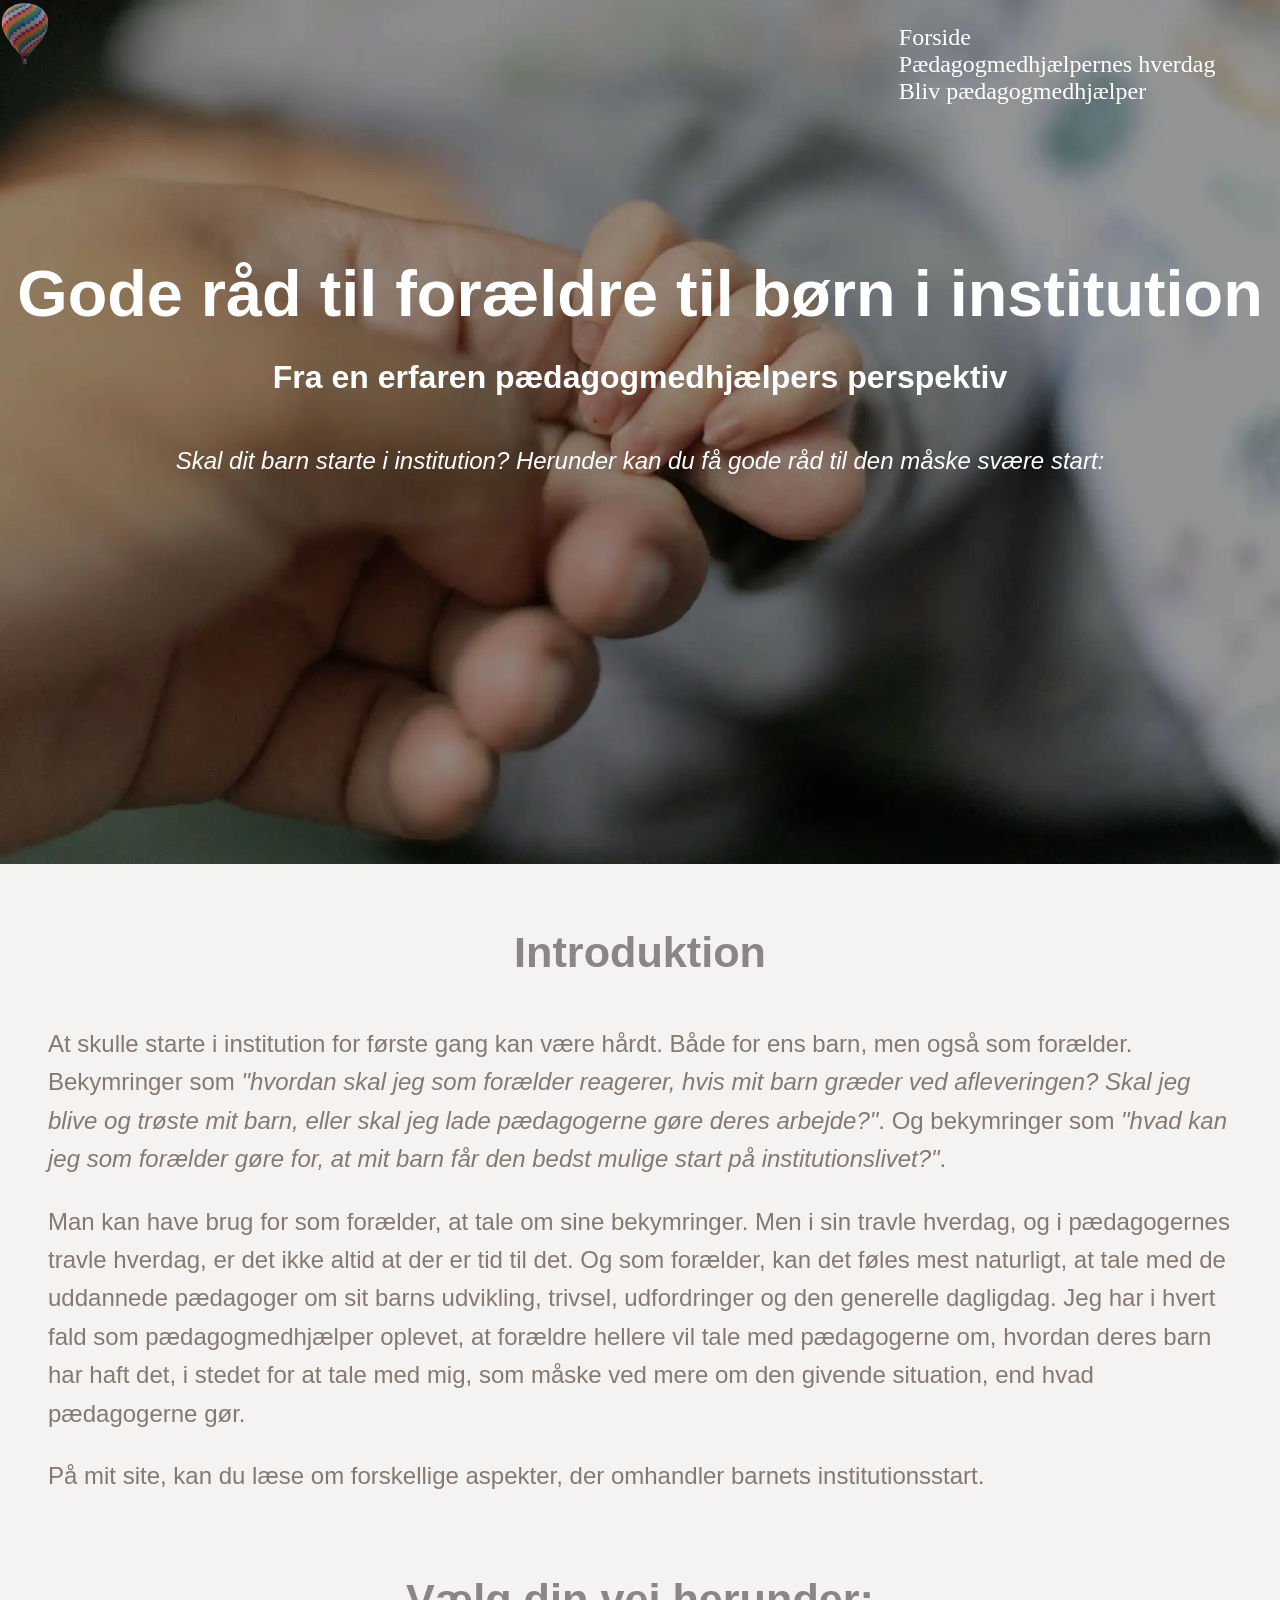
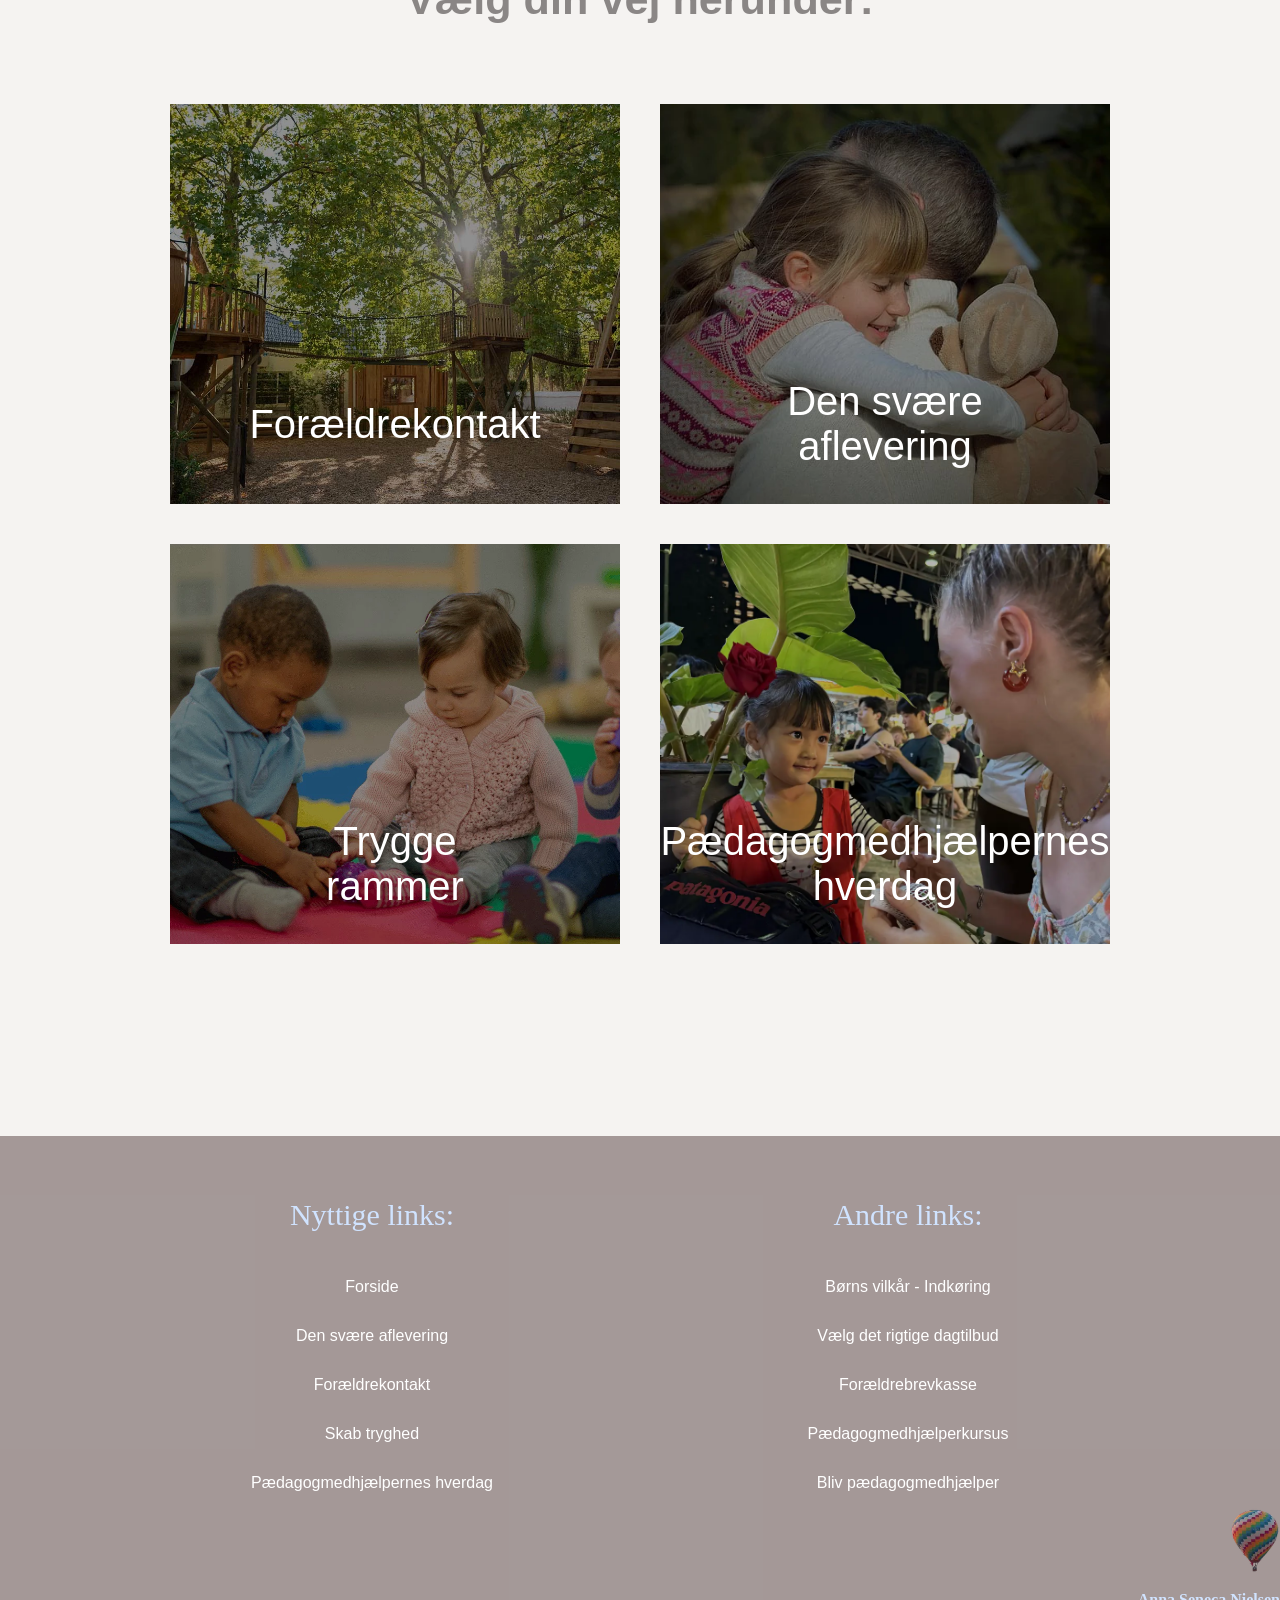
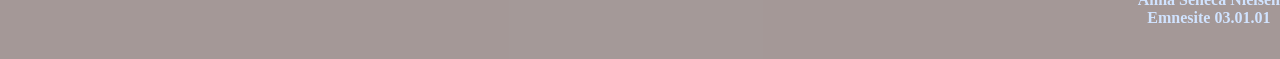
<file: index.html>
<!doctype html>
<html lang="da">
  <head>
    <meta charset="UTF-8" />
    <meta name="viewport" content="width=device-width, initial-scale=1.0" />
    <meta name="description" content="En hjemmeside hvor du får gode råd til institutionsstart fra en erfaren pædagogmedhjælper" />
    <title>Forside</title>
    <link rel="stylesheet" href="generel.css" />
    <link rel="stylesheet" href="layout.css" />
    <link rel="shortcut icon" href="images/Billede1.png" type="image/x-icon" />
    <meta name="robots" content="noindex" />
  </head>
  <body>
    <main>
      <img class="logo" src="images/logo_smal.webp" alt="luftballon" />
      <section class="container">
        <div class="container_img" style="background-image: url(images/hænder_img.webp)">
          <nav>
            <div class="menu">
              <ul>
                <li><a href="index.html">Forside</a></li>
                <li><a href="pædagogmedhjælper.html">Pædagogmedhjælpernes hverdag</a></li>
                <li><a href="https://dk.indeed.com/q-p%C3%A6dagogmedhj%C3%A6lper-l-k%C3%B8benhavn-jobs.html">Bliv pædagogmedhjælper</a></li>
              </ul>
            </div>
          </nav>
          <h1>Gode råd til forældre til børn i institution</h1>
          <h2>Fra en erfaren pædagogmedhjælpers perspektiv</h2>
          <p class="img_p">Skal dit barn starte i institution? Herunder kan du få gode råd til den måske svære start:</p>
        </div>
      </section>
      <h2 class="forside_to">Introduktion</h2>
      <div class="tekst_et_div">
        <p class="tekst_et">
          At skulle starte i institution for første gang kan være hårdt. Både for ens barn, men også som forælder. Bekymringer som
          <i>"hvordan skal jeg som forælder reagerer, hvis mit barn græder ved afleveringen? Skal jeg blive og trøste mit barn, eller skal jeg lade pædagogerne gøre deres arbejde?"</i>. Og bekymringer som
          <i>"hvad kan jeg som forælder gøre for, at mit barn får den bedst mulige start på institutionslivet?"</i>.
        </p>
        <p class="tekst_et">
          Man kan have brug for som forælder, at tale om sine bekymringer. Men i sin travle hverdag, og i pædagogernes travle hverdag, er det ikke altid at der er tid til det. Og som forælder, kan det føles mest naturligt, at tale med de uddannede
          pædagoger om sit barns udvikling, trivsel, udfordringer og den generelle dagligdag. Jeg har i hvert fald som pædagogmedhjælper oplevet, at forældre hellere vil tale med pædagogerne om, hvordan deres barn har haft det, i stedet for at tale
          med mig, som måske ved mere om den givende situation, end hvad pædagogerne gør.
        </p>
        <p class="tekst_et">På mit site, kan du læse om forskellige aspekter, der omhandler barnets institutionsstart.</p>
      </div>
      <h1 class="forside_overskrift">Vælg din vej herunder:</h1>
      <section class="forside_img_sec">
        <div class="forside_img_div">
          <a href="forælderkontakt.html">
            <img class="forside_img" src="images/træhus.webp" alt="Billede af en legeplads med grønne farver" />
          </a>
          <div class="tekst_img">Forældrekontakt</div>
        </div>
        <div class="forside_img_div">
          <a href="aflevering.html">
            <img class="forside_img" src="images/aflevering_rd.webp" alt="Far og datter krammer." />
          </a>
          <div class="tekst_img">Den svære aflevering</div>
        </div>
        <div class="forside_img_div">
          <a href="tryghed.html">
            <img class="forside_img" src="images/tryghed_image.webp" alt="Børn der leger på gulvet" />
          </a>
          <div class="tekst_img">Trygge rammer</div>
        </div>

        <div class="forside_img_div">
          <a href="pædagogmedhjælper.html">
            <img class="forside_img" src="images/jos-smal.webp" alt="Lille asiatisk pige holder en dansk pige i hånden" />
          </a>
          <div class="tekst_img">Pædagogmedhjælpernes hverdag</div>
        </div>
      </section>
    </main>
    <footer>
      <div class="logo_footer_div">
        <div class="footer_links">
          <p class="p_links">Nyttige links:</p>
          <div><a href="index.html">Forside</a></div>
          <div><a href="aflevering.html">Den svære aflevering</a></div>
          <div><a href="forælderkontakt.html">Forældrekontakt</a></div>
          <div><a href="tryghed.html">Skab tryghed</a></div>
          <div><a href="pædagogmedhjælper.html">Pædagogmedhjælpernes hverdag</a></div>
        </div>
        <div class="footer_links">
          <p class="p_links">Andre links:</p>
          <div><a href="https://bornsvilkar.dk/smaaboern/dagtilbud/indkoering/">Børns vilkår - Indkøring</a></div>
          <div><a href="https://fola.dk/guides/vuggestue-og-dagpleje/hvad-skal-jeg-kigge-efter-nar-jeg-vaelger-dagtilbud">Vælg det rigtige dagtilbud</a></div>
          <div><a href="https://www.netsundhedsplejerske.dk/brevkasse/index.php">Forældrebrevkasse</a></div>
          <div>
            <a
              href="https://itucation.dk/kurser-for-ledige/paedagogmedhjaelper/?utm_source=google&utm_medium=cpc&utm_campaign=22198616530&utm_term=171721066982&amd=Cj0KCQjwsdnNBhC4ARIsAA_3heh7SXgdCO02U4cxk0xUyYunU8Ar6lgS4rcYLYO26RX_yIyLgZVkd3caAvaSEALw_wcB&utm_term=bliv%20p%C3%A6dagogmedhj%C3%A6lper&utm_campaign=Search+%7C+Generic+%7C+Kurser+%7C+HR,+GDPR+%26+Projektledelse&utm_source=adwords&utm_medium=ppc&hsa_acc=6859508923&hsa_cam=22198616530&hsa_grp=171721066982&hsa_ad=731757419025&hsa_src=g&hsa_tgt=kwd-1431971396145&hsa_kw=bliv%20p%C3%A6dagogmedhj%C3%A6lper&hsa_mt=p&hsa_net=adwords&hsa_ver=3&gad_source=1&gad_campaignid=22198616530&gbraid=0AAAAADrqCxB5RFb46l1tZzZFyVe1VIVlp&gclid=Cj0KCQjwsdnNBhC4ARIsAA_3heh7SXgdCO02U4cxk0xUyYunU8Ar6lgS4rcYLYO26RX_yIyLgZVkd3caAvaSEALw_wcB"
              >Pædagogmedhjælperkursus</a
            >
            <div><a href="https://www.kk.dk/om-kommunen/job/vores-arbejdsplads/boern-og-unge/bliv-paedagogmedhjaelper">Bliv pædagogmedhjælper</a></div>
          </div>
        </div>
      </div>
      <div class="img_footer">
        <img class="logo_footer" src="images/logo_smal.webp" alt="" />
        <p>Anna Seneca Nielsen<br />Emnesite 03.01.01</p>
      </div>
    </footer>
  </body>
</html>
</file>
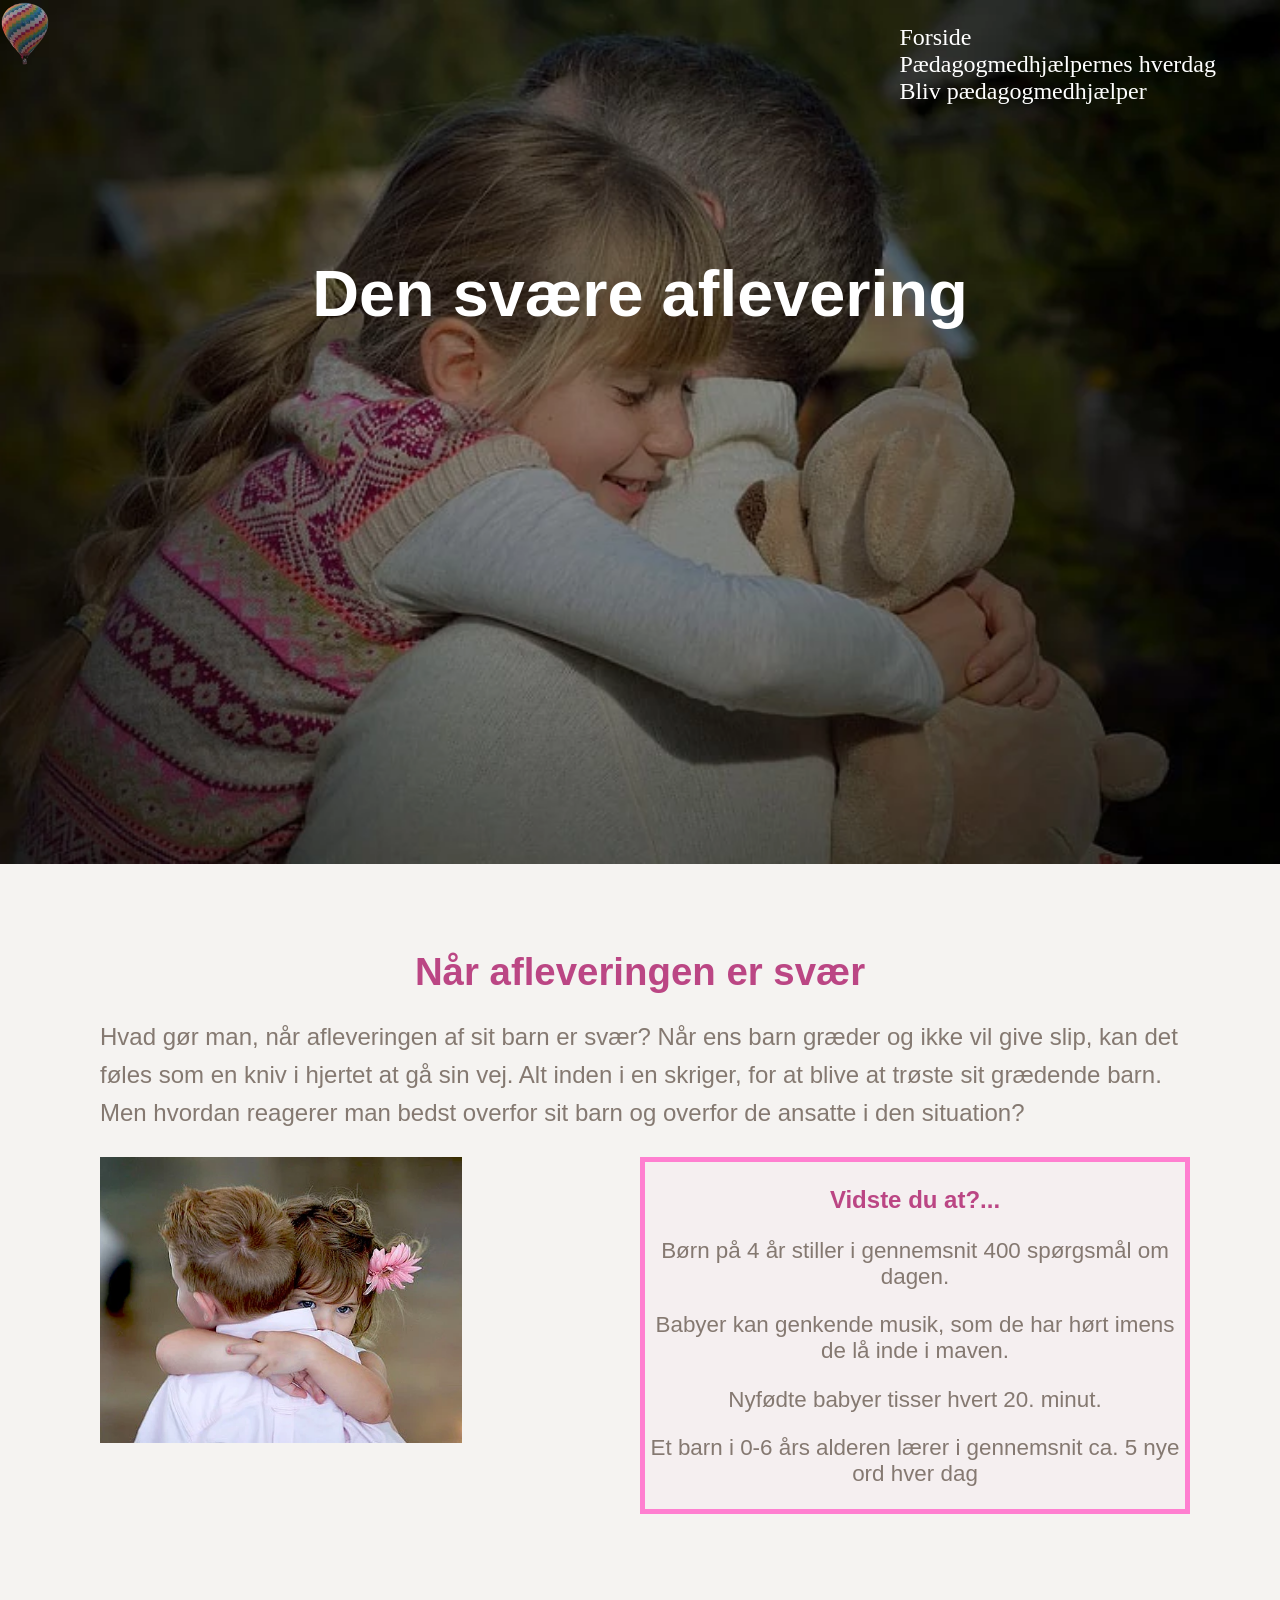
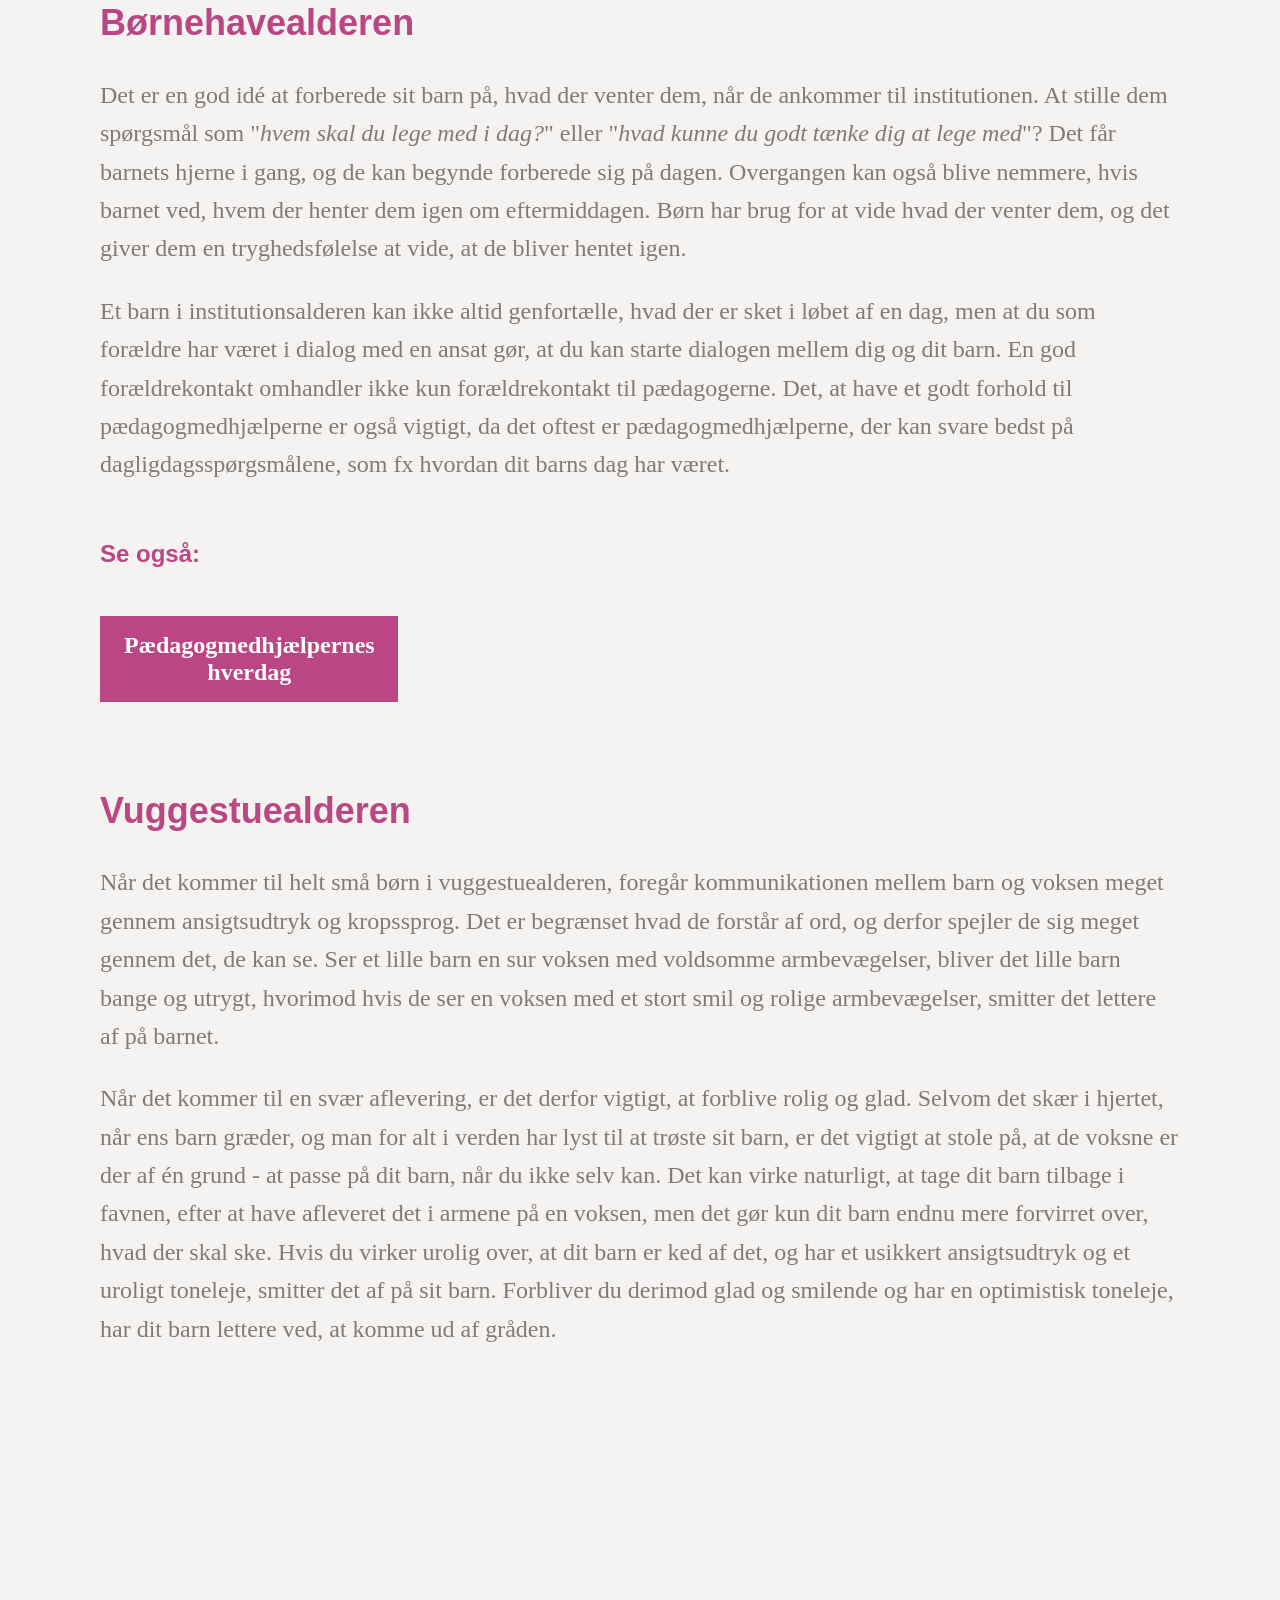
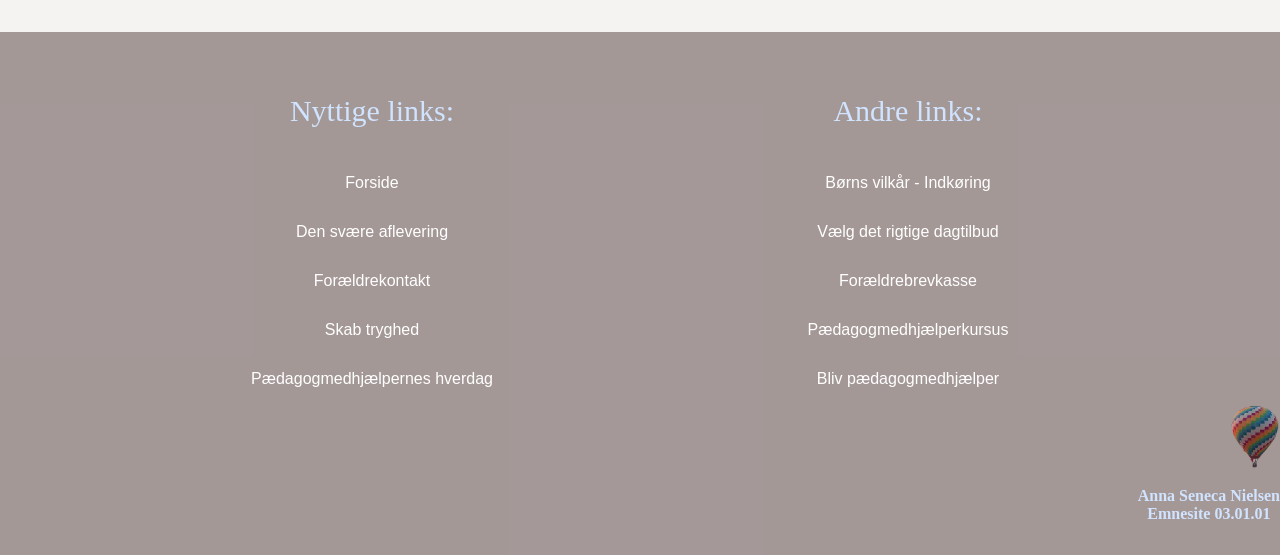
<file: aflevering.html>
<!doctype html>
<html lang="da">
  <head>
    <meta charset="UTF-8" />
    <meta name="viewport" content="width=device-width, initial-scale=1.0" />
    <meta name="description" content="En hjemmeside hvor du får gode råd til institutionsstart fra en erfaren pædagogmedhjælper" />
    <title>Den svære aflevering</title>
    <link rel="stylesheet" href="generel.css" />
    <link rel="stylesheet" href="layout.css" />
    <link rel="shortcut icon" href="images/Billede1.webp" type="image/x-icon" />
    <meta name="robots" content="noindex" />
  </head>
  <body>
    <main>
      <img class="logo" src="images/logo_smal.webp" alt="luftballon" />
      <section class="container">
        <div class="container_img" style="background-image: url(images/aflevering_rd.webp)">
          <nav>
            <div class="menu">
              <ul>
                <li><a href="index.html">Forside</a></li>
                <li><a href="pædagogmedhjælper.html">Pædagogmedhjælpernes hverdag</a></li>
                <li><a href="https://dk.indeed.com/q-p%C3%A6dagogmedhj%C3%A6lper-l-k%C3%B8benhavn-jobs.html">Bliv pædagogmedhjælper</a></li>
              </ul>
            </div>
          </nav>
          <h1>Den svære aflevering</h1>
        </div>
      </section>
      <section class="sc_container_to">
        <div class="sc_container_div_to">
          <h2 class="sc_to_to">Når afleveringen er svær</h2>

          <p class="tekst_et">
            Hvad gør man, når afleveringen af sit barn er svær? Når ens barn græder og ikke vil give slip, kan det føles som en kniv i hjertet at gå sin vej. Alt inden i en skriger, for at blive at trøste sit grædende barn. Men hvordan reagerer man
            bedst overfor sit barn og overfor de ansatte i den situation?
          </p>
        </div>
        <div class="billede">
          <img class="img_sec_to" src="images/kram_lyserød.webp" alt="To små børn der krammer." />
          <div class="billedediv_tekst">
            <h3 class="vidste_du">Vidste du at?...</h3>
            <p>Børn på 4 år stiller i gennemsnit 400 spørgsmål om dagen.</p>
            <p>Babyer kan genkende musik, som de har hørt imens de lå inde i maven.</p>
            <p>Nyfødte babyer tisser hvert 20. minut.</p>
            <p>Et barn i 0-6 års alderen lærer i gennemsnit ca. 5 nye ord hver dag</p>
          </div>
        </div>
        <section class="div_sec_to">
          <div class="tekst_to">
            <h3 class="sc_tre_to">Børnehavealderen</h3>
            <div>
              <p>
                Det er en god idé at forberede sit barn på, hvad der venter dem, når de ankommer til institutionen. At stille dem spørgsmål som "<i>hvem skal du lege med i dag?</i>" eller "<i>hvad kunne du godt tænke dig at lege med</i>"? Det får
                barnets hjerne i gang, og de kan begynde forberede sig på dagen. Overgangen kan også blive nemmere, hvis barnet ved, hvem der henter dem igen om eftermiddagen. Børn har brug for at vide hvad der venter dem, og det giver dem en
                tryghedsfølelse at vide, at de bliver hentet igen.
              </p>
              <p>
                Et barn i institutionsalderen kan ikke altid genfortælle, hvad der er sket i løbet af en dag, men at du som forældre har været i dialog med en ansat gør, at du kan starte dialogen mellem dig og dit barn. En god forældrekontakt
                omhandler ikke kun forældrekontakt til pædagogerne. Det, at have et godt forhold til pædagogmedhjælperne er også vigtigt, da det oftest er pædagogmedhjælperne, der kan svare bedst på dagligdagsspørgsmålene, som fx hvordan dit barns
                dag har været.
              </p>
            </div>
          </div>
        </section>
        <div class="se_også">
          <h4>Se også:</h4>
        </div>
        <div class="cta_div">
          <a href="pædagogmedhjælper.html" class="tre_cta"><strong>Pædagogmedhjælpernes hverdag</strong></a>
        </div>
        <div class="tekst_to">
          <h3 class="sc_tre_to">Vuggestuealderen</h3>
          <p>
            Når det kommer til helt små børn i vuggestuealderen, foregår kommunikationen mellem barn og voksen meget gennem ansigtsudtryk og kropssprog. Det er begrænset hvad de forstår af ord, og derfor spejler de sig meget gennem det, de kan se.
            Ser et lille barn en sur voksen med voldsomme armbevægelser, bliver det lille barn bange og utrygt, hvorimod hvis de ser en voksen med et stort smil og rolige armbevægelser, smitter det lettere af på barnet.
          </p>
          <p>
            Når det kommer til en svær aflevering, er det derfor vigtigt, at forblive rolig og glad. Selvom det skær i hjertet, når ens barn græder, og man for alt i verden har lyst til at trøste sit barn, er det vigtigt at stole på, at de voksne er
            der af én grund - at passe på dit barn, når du ikke selv kan. Det kan virke naturligt, at tage dit barn tilbage i favnen, efter at have afleveret det i armene på en voksen, men det gør kun dit barn endnu mere forvirret over, hvad der skal
            ske. Hvis du virker urolig over, at dit barn er ked af det, og har et usikkert ansigtsudtryk og et uroligt toneleje, smitter det af på sit barn. Forbliver du derimod glad og smilende og har en optimistisk toneleje, har dit barn lettere
            ved, at komme ud af gråden.
          </p>
        </div>
      </section>
    </main>
    <footer>
      <div class="logo_footer_div">
        <div class="footer_links">
          <p class="p_links">Nyttige links:</p>
          <div><a href="index.html">Forside</a></div>
          <div><a href="aflevering.html">Den svære aflevering</a></div>
          <div><a href="forælderkontakt.html">Forældrekontakt</a></div>
          <div><a href="tryghed.html">Skab tryghed</a></div>
          <div><a href="pædagogmedhjælper.html">Pædagogmedhjælpernes hverdag</a></div>
        </div>
        <div class="footer_links">
          <p class="p_links">Andre links:</p>
          <div><a href="https://bornsvilkar.dk/smaaboern/dagtilbud/indkoering/">Børns vilkår - Indkøring</a></div>
          <div><a href="https://fola.dk/guides/vuggestue-og-dagpleje/hvad-skal-jeg-kigge-efter-nar-jeg-vaelger-dagtilbud">Vælg det rigtige dagtilbud</a></div>
          <div><a href="https://www.netsundhedsplejerske.dk/brevkasse/index.php">Forældrebrevkasse</a></div>
          <div>
            <a
              href="https://itucation.dk/kurser-for-ledige/paedagogmedhjaelper/?utm_source=google&utm_medium=cpc&utm_campaign=22198616530&utm_term=171721066982&amd=Cj0KCQjwsdnNBhC4ARIsAA_3heh7SXgdCO02U4cxk0xUyYunU8Ar6lgS4rcYLYO26RX_yIyLgZVkd3caAvaSEALw_wcB&utm_term=bliv%20p%C3%A6dagogmedhj%C3%A6lper&utm_campaign=Search+%7C+Generic+%7C+Kurser+%7C+HR,+GDPR+%26+Projektledelse&utm_source=adwords&utm_medium=ppc&hsa_acc=6859508923&hsa_cam=22198616530&hsa_grp=171721066982&hsa_ad=731757419025&hsa_src=g&hsa_tgt=kwd-1431971396145&hsa_kw=bliv%20p%C3%A6dagogmedhj%C3%A6lper&hsa_mt=p&hsa_net=adwords&hsa_ver=3&gad_source=1&gad_campaignid=22198616530&gbraid=0AAAAADrqCxB5RFb46l1tZzZFyVe1VIVlp&gclid=Cj0KCQjwsdnNBhC4ARIsAA_3heh7SXgdCO02U4cxk0xUyYunU8Ar6lgS4rcYLYO26RX_yIyLgZVkd3caAvaSEALw_wcB"
              >Pædagogmedhjælperkursus</a
            >
            <div><a href="https://www.kk.dk/om-kommunen/job/vores-arbejdsplads/boern-og-unge/bliv-paedagogmedhjaelper">Bliv pædagogmedhjælper</a></div>
          </div>
        </div>
      </div>
      <div class="img_footer">
        <img class="logo_footer" src="images/logo_smal.webp" alt="" />
        <p>Anna Seneca Nielsen<br />Emnesite 03.01.01</p>
      </div>
    </footer>
  </body>
</html>
</file>
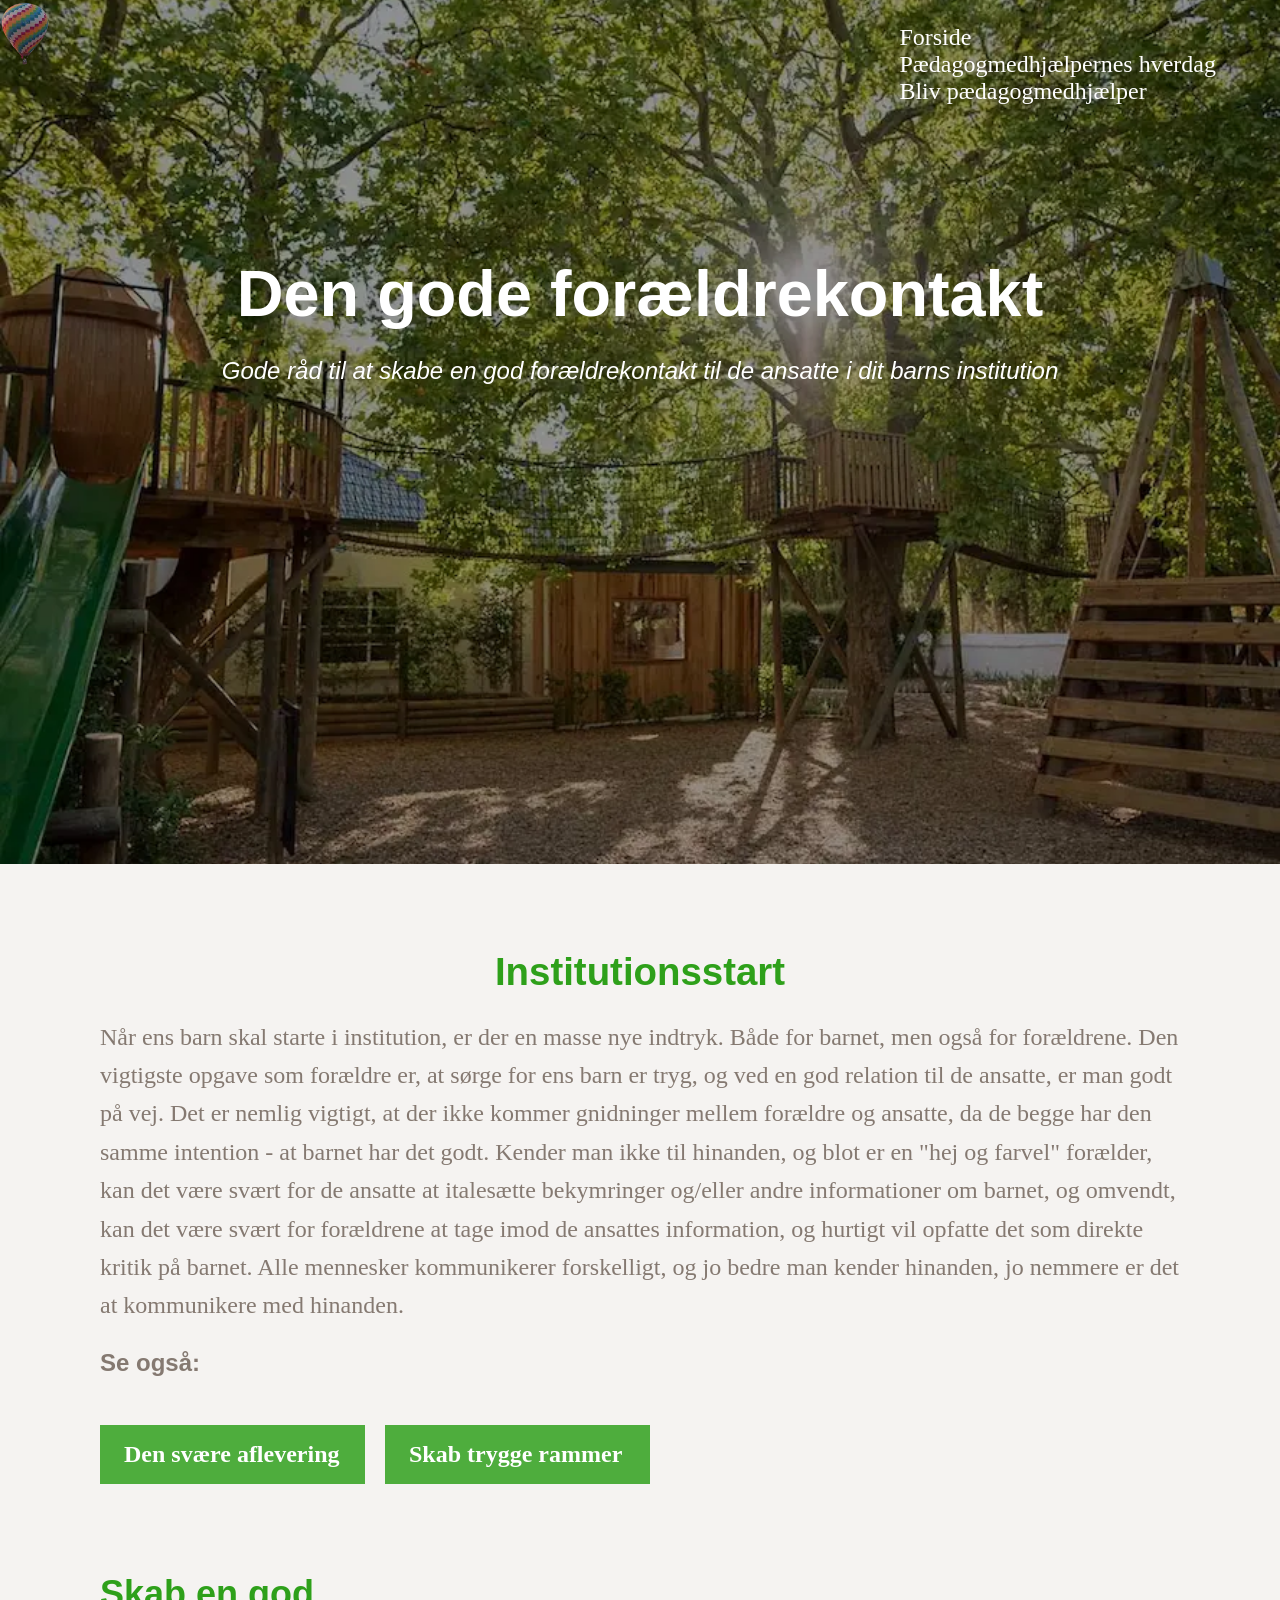
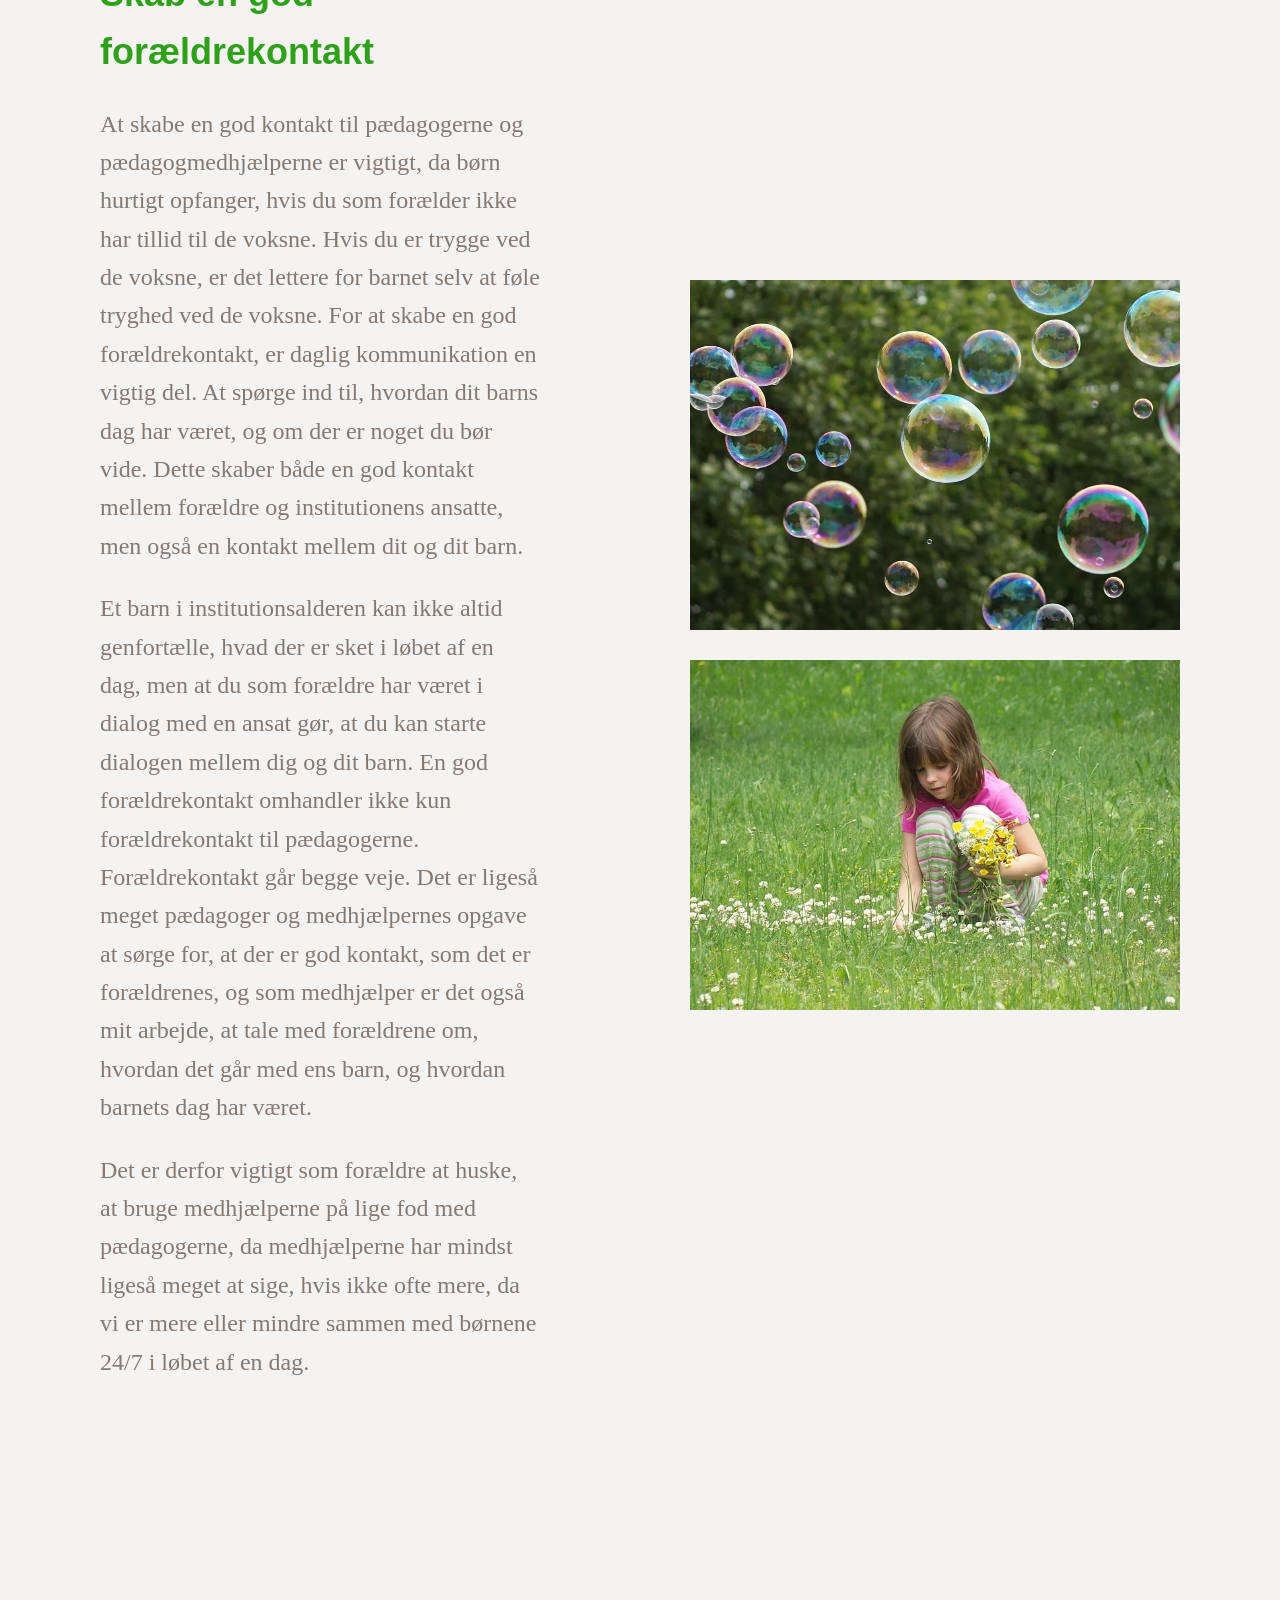
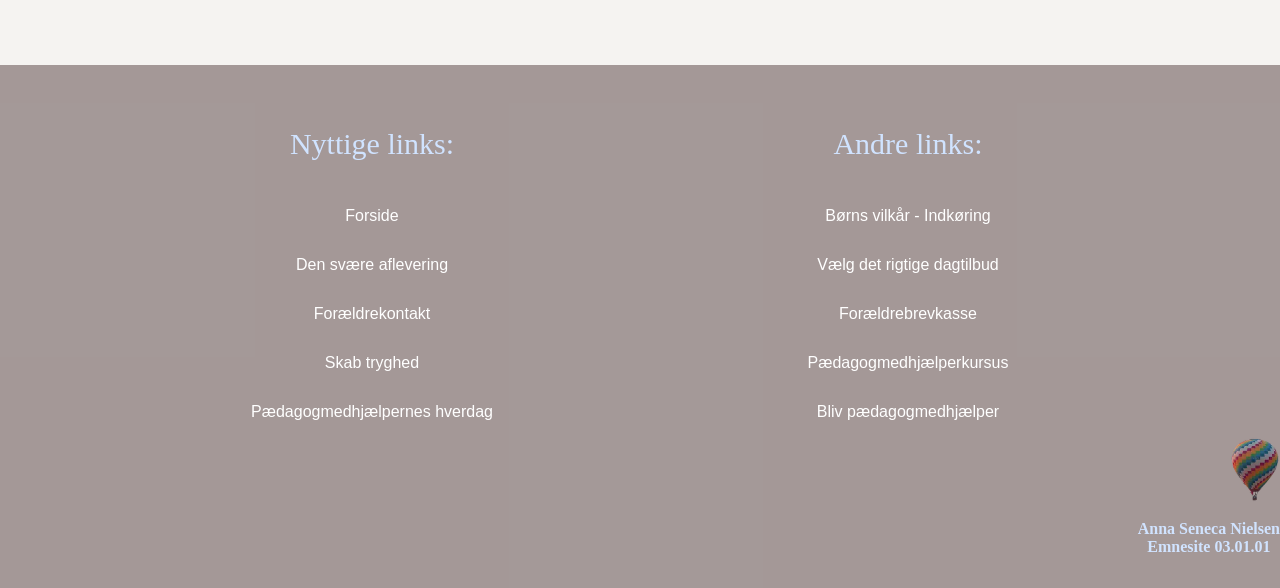
<file: forælderkontakt.html>
<!doctype html>
<html lang="da">
  <head>
    <meta charset="UTF-8" />
    <meta name="viewport" content="width=device-width, initial-scale=1.0" />
    <meta name="description" content="En hjemmeside hvor du får gode råd til institutionsstart fra en erfaren pædagogmedhjælper" />
    <title>Forældrekontakt</title>
    <link rel="stylesheet" href="generel.css" />
    <link rel="stylesheet" href="layout.css" />
    <link rel="shortcut icon" href="images/Billede1.webp" type="image/x-icon" />
    <meta name="robots" content="noindex" />
  </head>
  <body>
    <main>
      <img class="logo" src="images/logo_smal.webp" alt="luftballon" />
      <section class="container">
        <div class="container_img" style="background-image: url(images/træhus_smak.webp)">
          <nav>
            <div class="menu">
              <ul>
                <li><a href="index.html">Forside</a></li>
                <li><a href="pædagogmedhjælper.html">Pædagogmedhjælpernes hverdag</a></li>
                <li><a href="https://dk.indeed.com/q-p%C3%A6dagogmedhj%C3%A6lper-l-k%C3%B8benhavn-jobs.html">Bliv pædagogmedhjælper</a></li>
              </ul>
            </div>
          </nav>
          <h1>Den gode forældrekontakt</h1>
          <p>Gode råd til at skabe en god forældrekontakt til de ansatte i dit barns institution</p>
        </div>
      </section>
      <section class="sc_container">
        <div class="forældrekontakt_div">
          <h2 class="sc_to">Institutionsstart</h2>
          <p class="tekst_forældre">
            Når ens barn skal starte i institution, er der en masse nye indtryk. Både for barnet, men også for forældrene. Den vigtigste opgave som forældre er, at sørge for ens barn er tryg, og ved en god relation til de ansatte, er man godt på vej.
            Det er nemlig vigtigt, at der ikke kommer gnidninger mellem forældre og ansatte, da de begge har den samme intention - at barnet har det godt. Kender man ikke til hinanden, og blot er en "hej og farvel" forælder, kan det være svært for de
            ansatte at italesætte bekymringer og/eller andre informationer om barnet, og omvendt, kan det være svært for forældrene at tage imod de ansattes information, og hurtigt vil opfatte det som direkte kritik på barnet. Alle mennesker
            kommunikerer forskelligt, og jo bedre man kender hinanden, jo nemmere er det at kommunikere med hinanden.
          </p>

          <h3 class="se_også">Se også:</h3>
        </div>
        <div class="cta_div">
          <a href="aflevering.html" class="cta"><strong>Den svære aflevering</strong></a>
          <a href="tryghed.html" class="cta_to"><strong>Skab trygge rammer</strong></a>
        </div>
        <div class="div_sec">
          <div class="tekst_to">
            <h3 class="sc_tre">Skab en god forældrekontakt</h3>
            <p class="tekst_et">
              At skabe en god kontakt til pædagogerne og pædagogmedhjælperne er vigtigt, da børn hurtigt opfanger, hvis du som forælder ikke har tillid til de voksne. Hvis du er trygge ved de voksne, er det lettere for barnet selv at føle tryghed ved
              de voksne. For at skabe en god forældrekontakt, er daglig kommunikation en vigtig del. At spørge ind til, hvordan dit barns dag har været, og om der er noget du bør vide. Dette skaber både en god kontakt mellem forældre og
              institutionens ansatte, men også en kontakt mellem dit og dit barn.
            </p>
            <p class="tekst_et">
              Et barn i institutionsalderen kan ikke altid genfortælle, hvad der er sket i løbet af en dag, men at du som forældre har været i dialog med en ansat gør, at du kan starte dialogen mellem dig og dit barn. En god forældrekontakt omhandler
              ikke kun forældrekontakt til pædagogerne. Forældrekontakt går begge veje. Det er ligeså meget pædagoger og medhjælpernes opgave at sørge for, at der er god kontakt, som det er forældrenes, og som medhjælper er det også mit arbejde, at
              tale med forældrene om, hvordan det går med ens barn, og hvordan barnets dag har været.
            </p>
            <p class="tekst_et">
              Det er derfor vigtigt som forældre at huske, at bruge medhjælperne på lige fod med pædagogerne, da medhjælperne har mindst ligeså meget at sige, hvis ikke ofte mere, da vi er mere eller mindre sammen med børnene 24/7 i løbet af en dag.
            </p>
          </div>
          <div class="forældre_div">
            <img class="img_sec" src="images/bobler.webp" alt="Sæbebobler der svæver med træer i baggrunden" />
            <img class="img_sec" src="images/blomster.webp" alt="Sæbebobler der svæver med træer i baggrunden" />
          </div>
        </div>
      </section>
    </main>
    <footer>
      <div class="logo_footer_div">
        <div class="footer_links">
          <p class="p_links">Nyttige links:</p>
          <div><a href="index.html">Forside</a></div>
          <div><a href="aflevering.html">Den svære aflevering</a></div>
          <div><a href="forælderkontakt.html">Forældrekontakt</a></div>
          <div><a href="tryghed.html">Skab tryghed</a></div>
          <div><a href="pædagogmedhjælper.html">Pædagogmedhjælpernes hverdag</a></div>
        </div>
        <div class="footer_links">
          <p class="p_links">Andre links:</p>
          <div><a href="https://bornsvilkar.dk/smaaboern/dagtilbud/indkoering/">Børns vilkår - Indkøring</a></div>
          <div><a href="https://fola.dk/guides/vuggestue-og-dagpleje/hvad-skal-jeg-kigge-efter-nar-jeg-vaelger-dagtilbud">Vælg det rigtige dagtilbud</a></div>
          <div><a href="https://www.netsundhedsplejerske.dk/brevkasse/index.php">Forældrebrevkasse</a></div>
          <div>
            <a
              href="https://itucation.dk/kurser-for-ledige/paedagogmedhjaelper/?utm_source=google&utm_medium=cpc&utm_campaign=22198616530&utm_term=171721066982&amd=Cj0KCQjwsdnNBhC4ARIsAA_3heh7SXgdCO02U4cxk0xUyYunU8Ar6lgS4rcYLYO26RX_yIyLgZVkd3caAvaSEALw_wcB&utm_term=bliv%20p%C3%A6dagogmedhj%C3%A6lper&utm_campaign=Search+%7C+Generic+%7C+Kurser+%7C+HR,+GDPR+%26+Projektledelse&utm_source=adwords&utm_medium=ppc&hsa_acc=6859508923&hsa_cam=22198616530&hsa_grp=171721066982&hsa_ad=731757419025&hsa_src=g&hsa_tgt=kwd-1431971396145&hsa_kw=bliv%20p%C3%A6dagogmedhj%C3%A6lper&hsa_mt=p&hsa_net=adwords&hsa_ver=3&gad_source=1&gad_campaignid=22198616530&gbraid=0AAAAADrqCxB5RFb46l1tZzZFyVe1VIVlp&gclid=Cj0KCQjwsdnNBhC4ARIsAA_3heh7SXgdCO02U4cxk0xUyYunU8Ar6lgS4rcYLYO26RX_yIyLgZVkd3caAvaSEALw_wcB"
              >Pædagogmedhjælperkursus</a
            >
            <div><a href="https://www.kk.dk/om-kommunen/job/vores-arbejdsplads/boern-og-unge/bliv-paedagogmedhjaelper">Bliv pædagogmedhjælper</a></div>
          </div>
        </div>
      </div>
      <div class="img_footer">
        <img class="logo_footer" src="images/logo_smal.webp" alt="" />
        <p>Anna Seneca Nielsen<br />Emnesite 03.01.01</p>
      </div>
    </footer>
  </body>
</html>
</file>
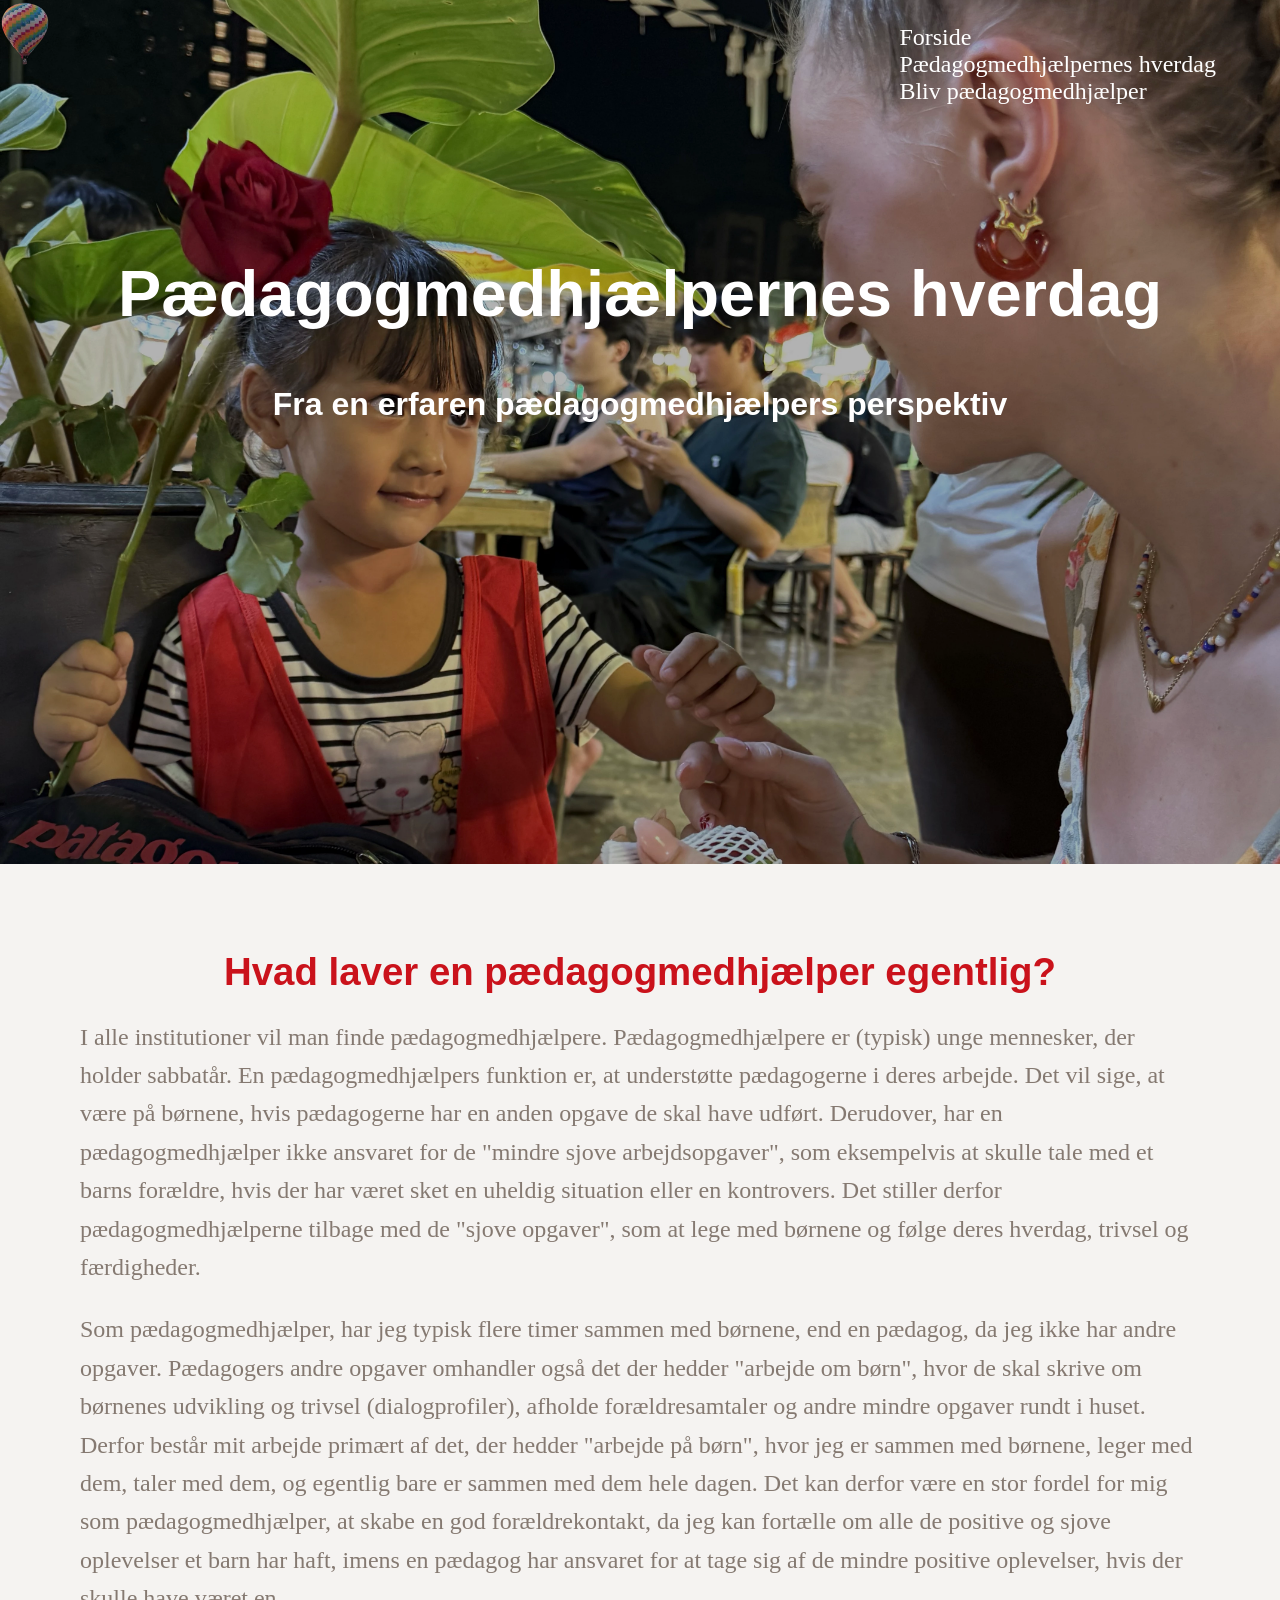
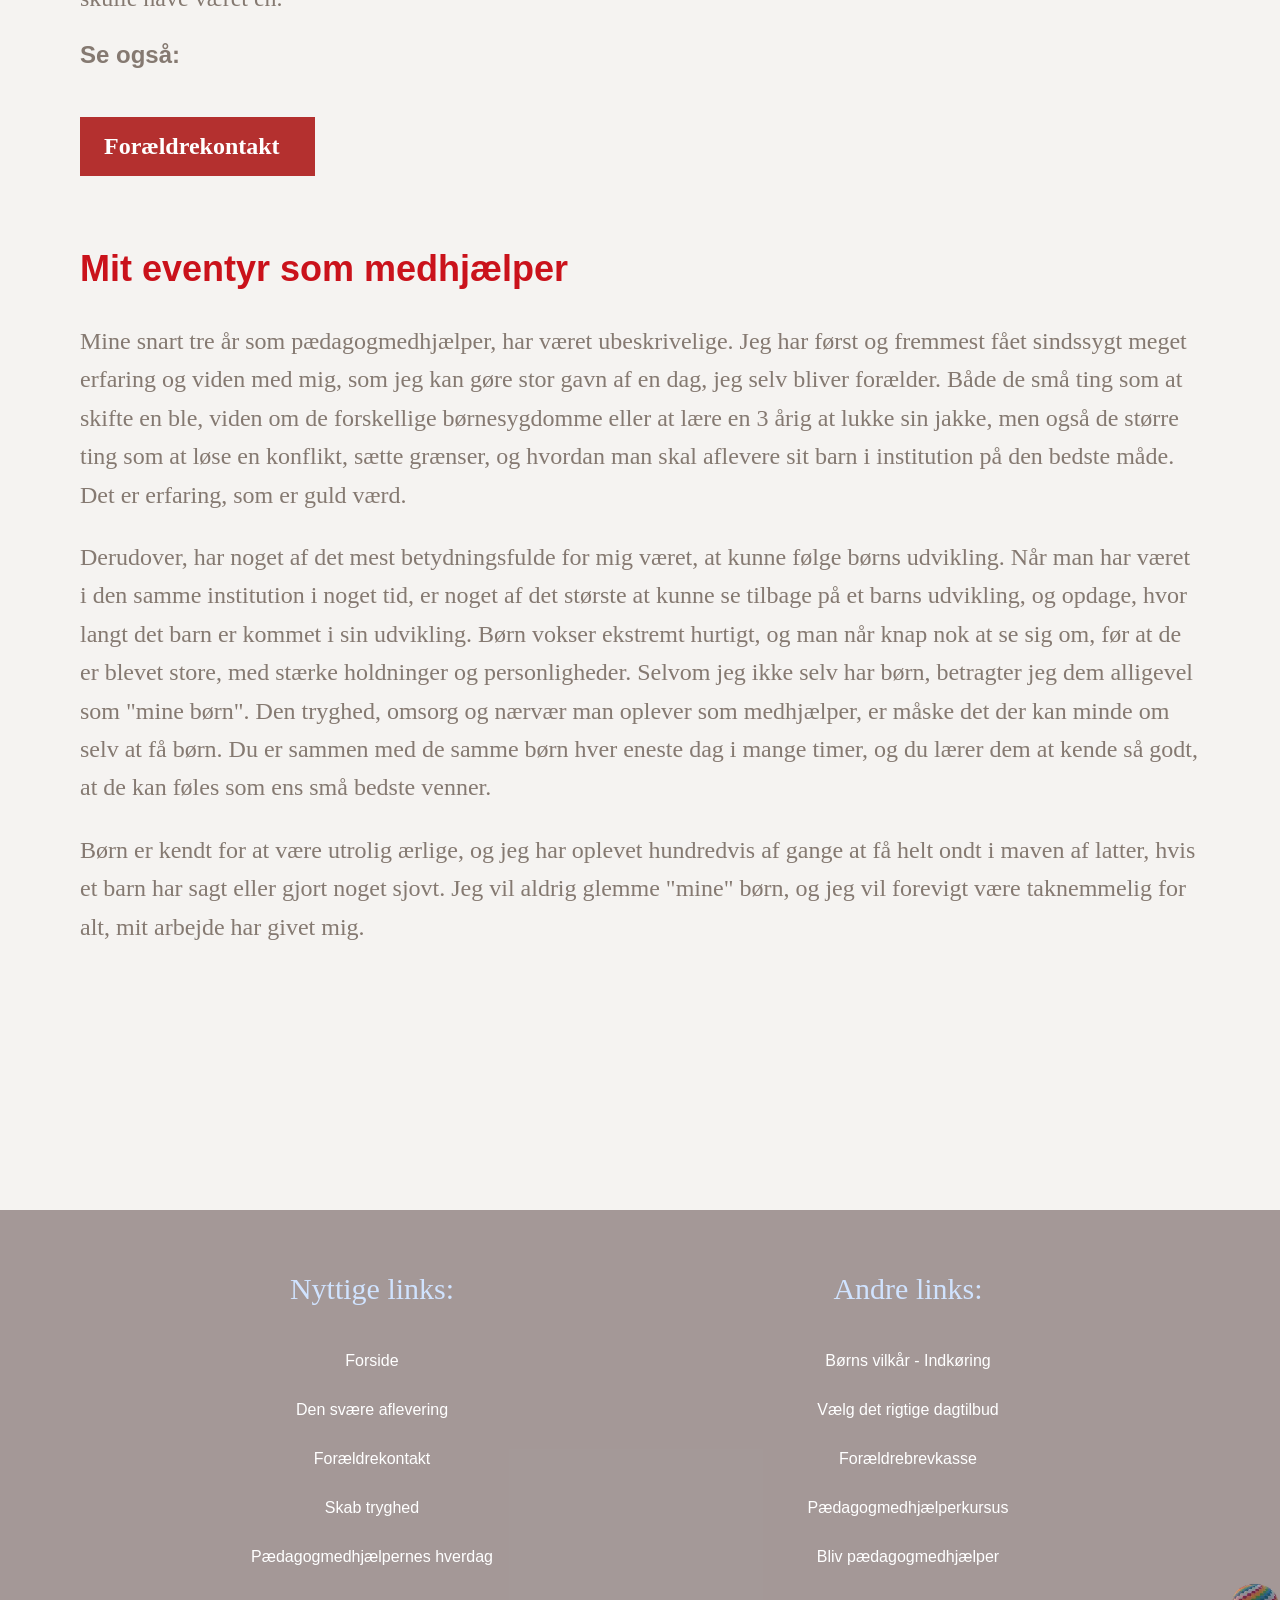
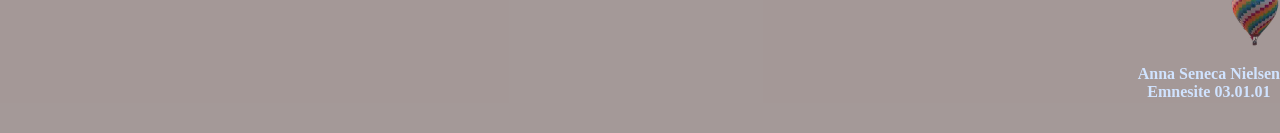
<file: pædagogmedhjælper.html>
<!doctype html>
<html lang="da">
  <head>
    <meta charset="UTF-8" />
    <meta name="viewport" content="width=device-width, initial-scale=1.0" />
    <meta name="description" content="En hjemmeside hvor du får gode råd til institutionsstart fra en erfaren pædagogmedhjælper" />
    <title>Pædagogmedhjælpernes hverdag</title>
    <link rel="stylesheet" href="generel.css" />
    <link rel="stylesheet" href="layout.css" />
    <link rel="shortcut icon" href="images/Billede1.webp" type="image/x-icon" />
    <meta name="robots" content="noindex" />
  </head>
  <body>
    <main>
      <img class="logo" src="images/logo_smal.webp" alt="luftballon" />
      <section class="container">
        <div class="container_img" style="background-image: url(images/jos.webp)">
          <nav>
            <div class="menu">
              <ul>
                <li><a href="index.html">Forside</a></li>
                <li><a href="pædagogmedhjælper.html">Pædagogmedhjælpernes hverdag</a></li>
                <li><a href="https://dk.indeed.com/q-p%C3%A6dagogmedhj%C3%A6lper-l-k%C3%B8benhavn-jobs.html">Bliv pædagogmedhjælper</a></li>
              </ul>
            </div>
          </nav>
          <h5 class="jos_et">Pædagogmedhjælpernes hverdag</h5>
          <h5 class="jos_to">Fra en erfaren pædagogmedhjælpers perspektiv</h5>
        </div>
      </section>
      <section class="sc_container_side_fire">
        <h2 class="sc_to_fire">Hvad laver en pædagogmedhjælper egentlig?</h2>
        <p class="tekst_fire">
          I alle institutioner vil man finde pædagogmedhjælpere. Pædagogmedhjælpere er (typisk) unge mennesker, der holder sabbatår. En pædagogmedhjælpers funktion er, at understøtte pædagogerne i deres arbejde. Det vil sige, at være på børnene, hvis
          pædagogerne har en anden opgave de skal have udført. Derudover, har en pædagogmedhjælper ikke ansvaret for de "mindre sjove arbejdsopgaver", som eksempelvis at skulle tale med et barns forældre, hvis der har været sket en uheldig situation
          eller en kontrovers. Det stiller derfor pædagogmedhjælperne tilbage med de "sjove opgaver", som at lege med børnene og følge deres hverdag, trivsel og færdigheder.
        </p>
        <p class="tekst_fire">
          Som pædagogmedhjælper, har jeg typisk flere timer sammen med børnene, end en pædagog, da jeg ikke har andre opgaver. Pædagogers andre opgaver omhandler også det der hedder "arbejde om børn", hvor de skal skrive om børnenes udvikling og
          trivsel (dialogprofiler), afholde forældresamtaler og andre mindre opgaver rundt i huset. Derfor består mit arbejde primært af det, der hedder "arbejde på børn", hvor jeg er sammen med børnene, leger med dem, taler med dem, og egentlig bare
          er sammen med dem hele dagen. Det kan derfor være en stor fordel for mig som pædagogmedhjælper, at skabe en god forældrekontakt, da jeg kan fortælle om alle de positive og sjove oplevelser et barn har haft, imens en pædagog har ansvaret for
          at tage sig af de mindre positive oplevelser, hvis der skulle have været en.
        </p>
        <h3 class="se_også">Se også:</h3>
        <div class="cta_div">
          <a href="forælderkontakt.html" class="fire_cta_to"><strong>Forældrekontakt</strong></a>
        </div>
        <div class="div_tekst_fire">
          <div class="tekst_fire">
            <h3 class="sc_tre_fire">Mit eventyr som medhjælper</h3>
            <p>
              Mine snart tre år som pædagogmedhjælper, har været ubeskrivelige. Jeg har først og fremmest fået sindssygt meget erfaring og viden med mig, som jeg kan gøre stor gavn af en dag, jeg selv bliver forælder. Både de små ting som at skifte
              en ble, viden om de forskellige børnesygdomme eller at lære en 3 årig at lukke sin jakke, men også de større ting som at løse en konflikt, sætte grænser, og hvordan man skal aflevere sit barn i institution på den bedste måde. Det er
              erfaring, som er guld værd.
            </p>
            <p>
              Derudover, har noget af det mest betydningsfulde for mig været, at kunne følge børns udvikling. Når man har været i den samme institution i noget tid, er noget af det største at kunne se tilbage på et barns udvikling, og opdage, hvor
              langt det barn er kommet i sin udvikling. Børn vokser ekstremt hurtigt, og man når knap nok at se sig om, før at de er blevet store, med stærke holdninger og personligheder. Selvom jeg ikke selv har børn, betragter jeg dem alligevel som
              "mine børn". Den tryghed, omsorg og nærvær man oplever som medhjælper, er måske det der kan minde om selv at få børn. Du er sammen med de samme børn hver eneste dag i mange timer, og du lærer dem at kende så godt, at de kan føles som
              ens små bedste venner.
            </p>
            <p>
              Børn er kendt for at være utrolig ærlige, og jeg har oplevet hundredvis af gange at få helt ondt i maven af latter, hvis et barn har sagt eller gjort noget sjovt. Jeg vil aldrig glemme "mine" børn, og jeg vil forevigt være taknemmelig
              for alt, mit arbejde har givet mig.
            </p>
          </div>
        </div>
      </section>
    </main>
    <footer>
      <div class="logo_footer_div">
        <div class="footer_links">
          <p class="p_links">Nyttige links:</p>
          <div><a href="index.html">Forside</a></div>
          <div><a href="aflevering.html">Den svære aflevering</a></div>
          <div><a href="forælderkontakt.html">Forældrekontakt</a></div>
          <div><a href="tryghed.html">Skab tryghed</a></div>
          <div><a href="pædagogmedhjælper.html">Pædagogmedhjælpernes hverdag</a></div>
        </div>
        <div class="footer_links">
          <p class="p_links">Andre links:</p>
          <div><a href="https://bornsvilkar.dk/smaaboern/dagtilbud/indkoering/">Børns vilkår - Indkøring</a></div>
          <div><a href="https://fola.dk/guides/vuggestue-og-dagpleje/hvad-skal-jeg-kigge-efter-nar-jeg-vaelger-dagtilbud">Vælg det rigtige dagtilbud</a></div>
          <div><a href="https://www.netsundhedsplejerske.dk/brevkasse/index.php">Forældrebrevkasse</a></div>
          <div>
            <a
              href="https://itucation.dk/kurser-for-ledige/paedagogmedhjaelper/?utm_source=google&utm_medium=cpc&utm_campaign=22198616530&utm_term=171721066982&amd=Cj0KCQjwsdnNBhC4ARIsAA_3heh7SXgdCO02U4cxk0xUyYunU8Ar6lgS4rcYLYO26RX_yIyLgZVkd3caAvaSEALw_wcB&utm_term=bliv%20p%C3%A6dagogmedhj%C3%A6lper&utm_campaign=Search+%7C+Generic+%7C+Kurser+%7C+HR,+GDPR+%26+Projektledelse&utm_source=adwords&utm_medium=ppc&hsa_acc=6859508923&hsa_cam=22198616530&hsa_grp=171721066982&hsa_ad=731757419025&hsa_src=g&hsa_tgt=kwd-1431971396145&hsa_kw=bliv%20p%C3%A6dagogmedhj%C3%A6lper&hsa_mt=p&hsa_net=adwords&hsa_ver=3&gad_source=1&gad_campaignid=22198616530&gbraid=0AAAAADrqCxB5RFb46l1tZzZFyVe1VIVlp&gclid=Cj0KCQjwsdnNBhC4ARIsAA_3heh7SXgdCO02U4cxk0xUyYunU8Ar6lgS4rcYLYO26RX_yIyLgZVkd3caAvaSEALw_wcB"
              >Pædagogmedhjælperkursus</a
            >
            <div><a href="https://www.kk.dk/om-kommunen/job/vores-arbejdsplads/boern-og-unge/bliv-paedagogmedhjaelper">Bliv pædagogmedhjælper</a></div>
          </div>
        </div>
      </div>
      <div class="img_footer">
        <img class="logo_footer" src="images/logo_smal.webp" alt="" />
        <p>Anna Seneca Nielsen<br />Emnesite 03.01.01</p>
      </div>
    </footer>
  </body>
</html>
</file>
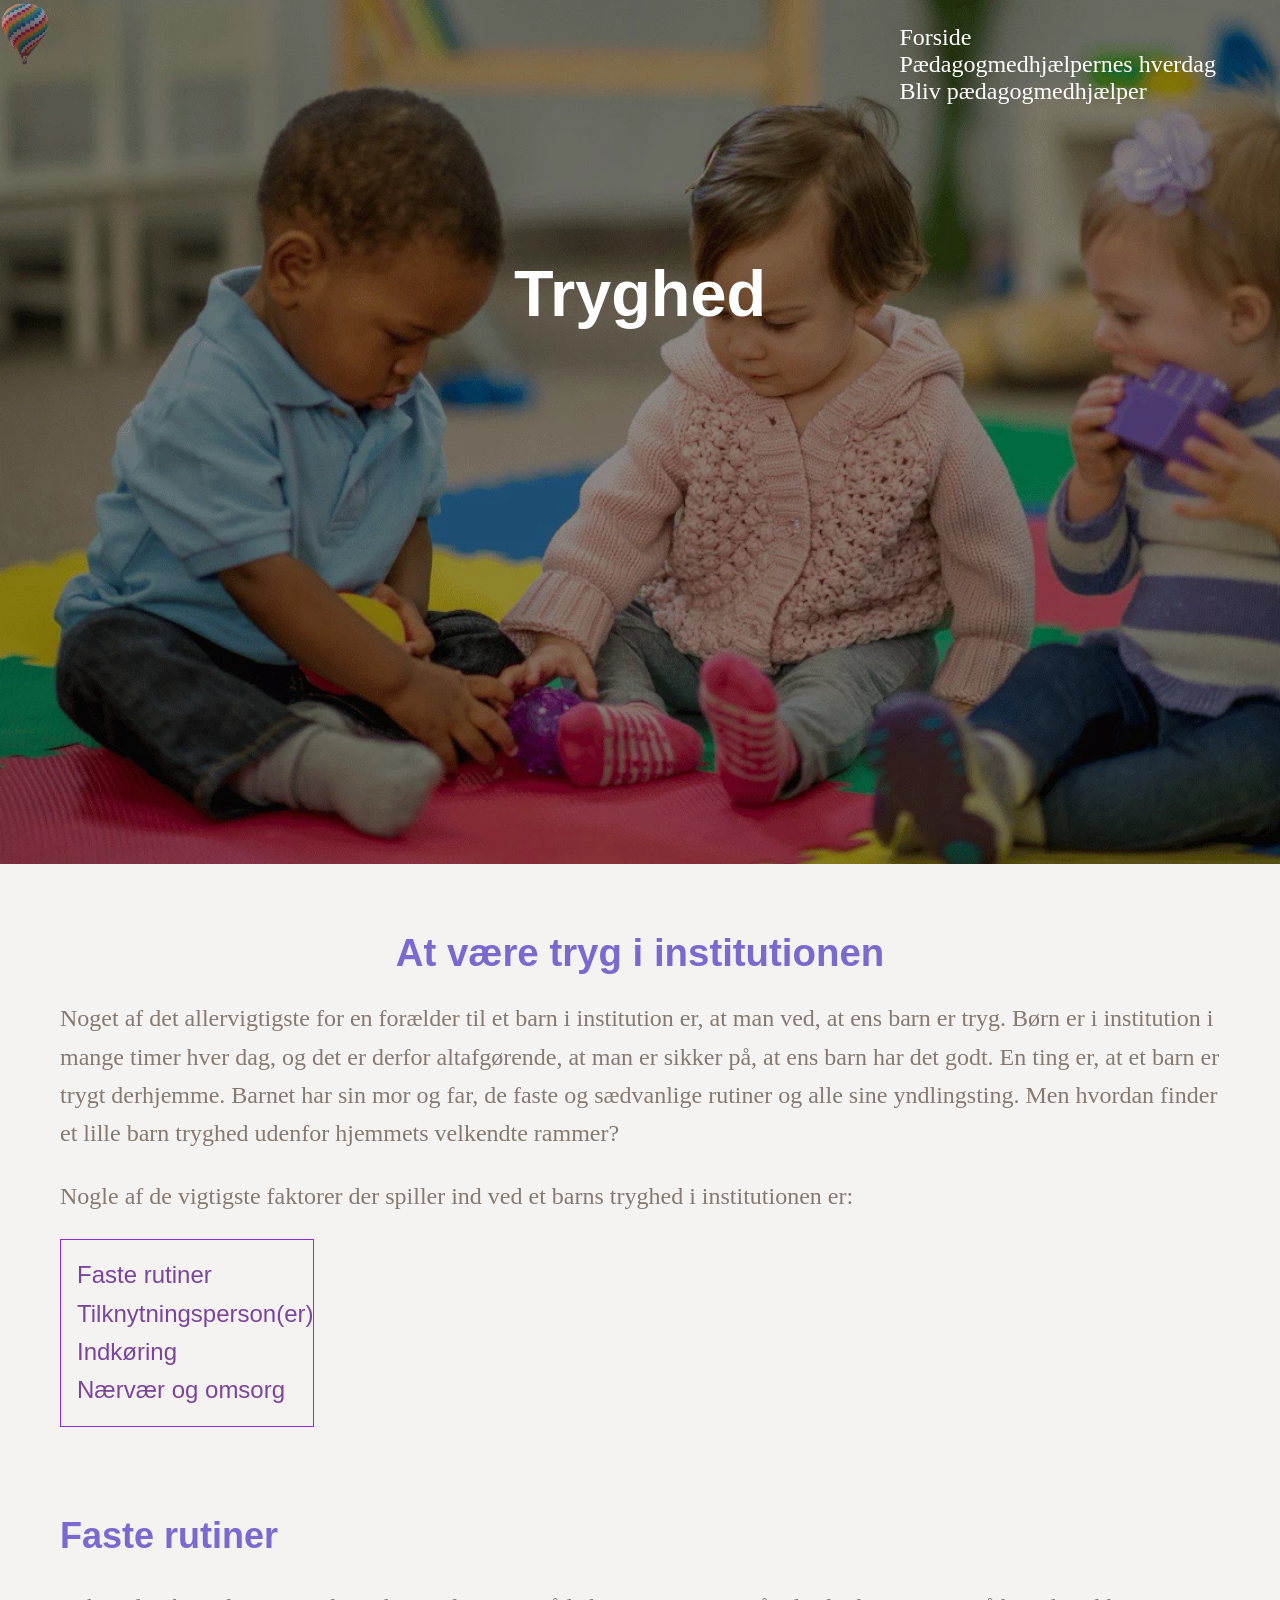
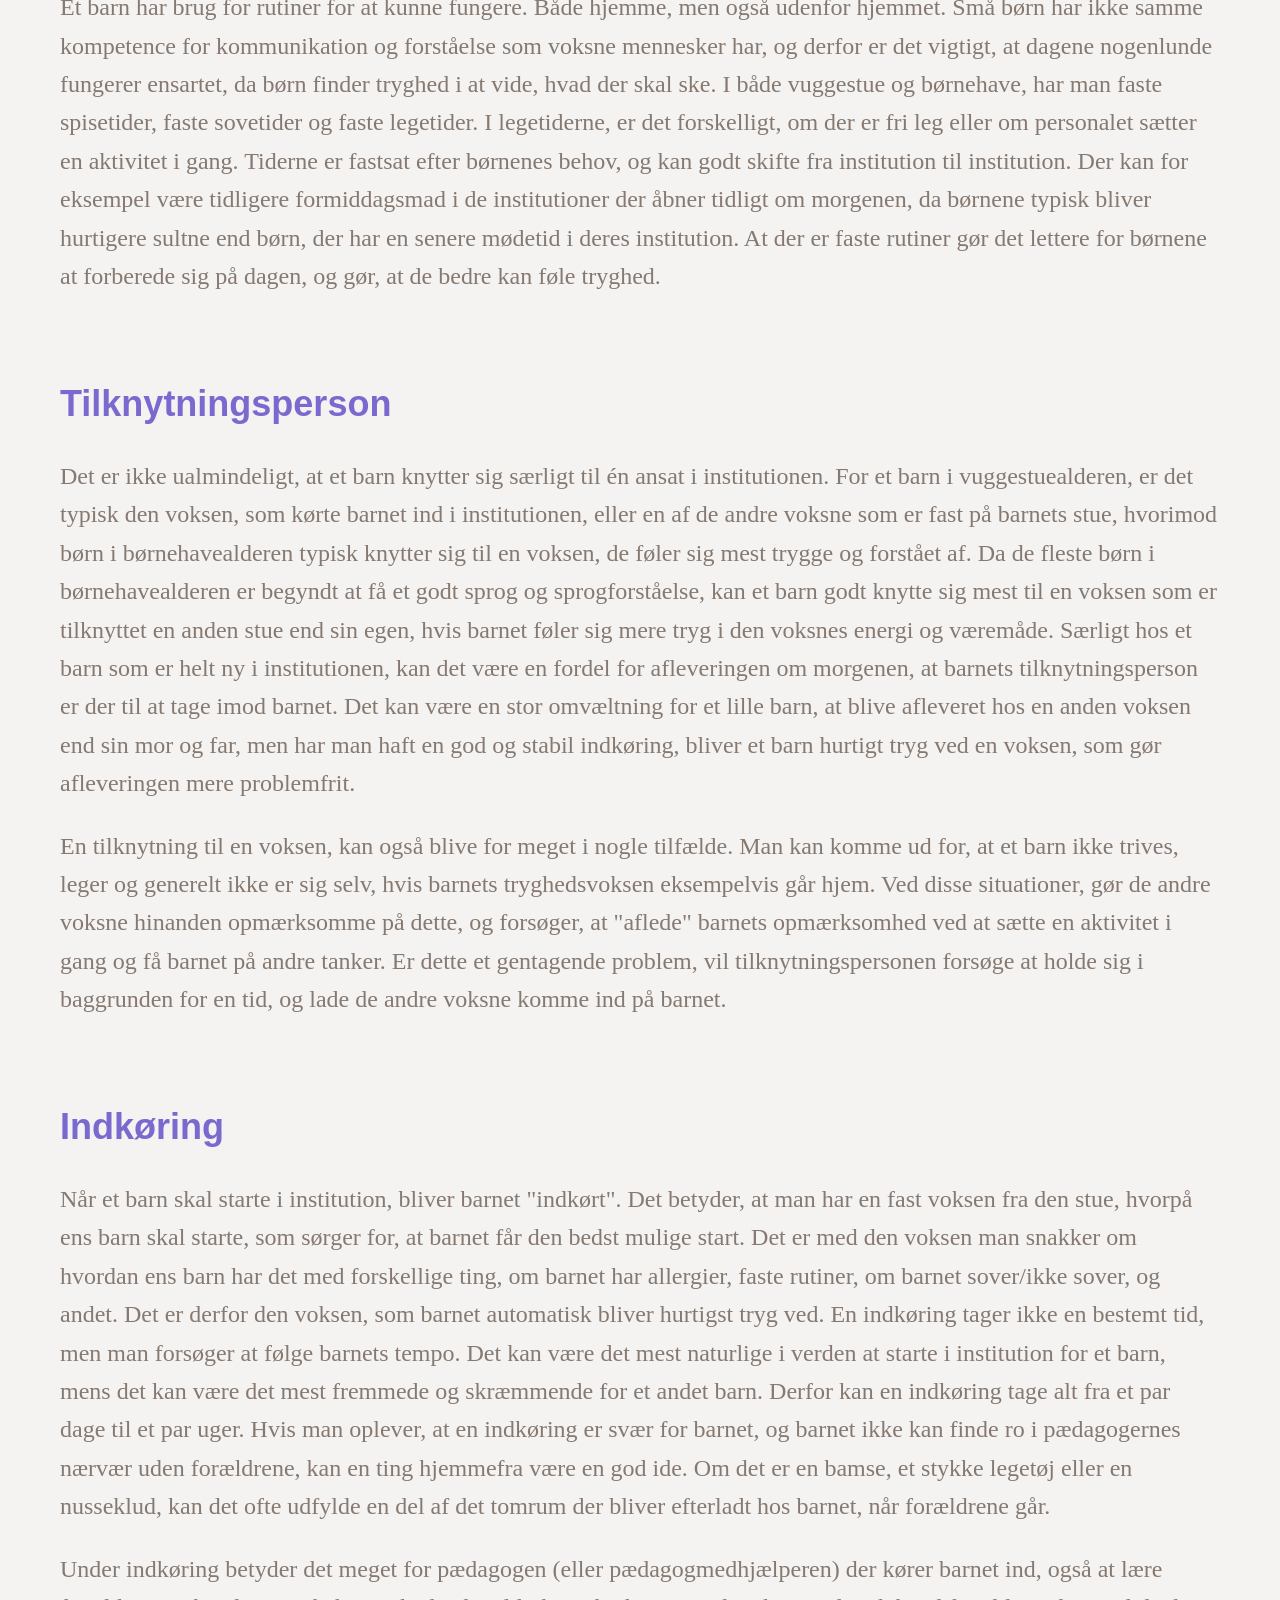
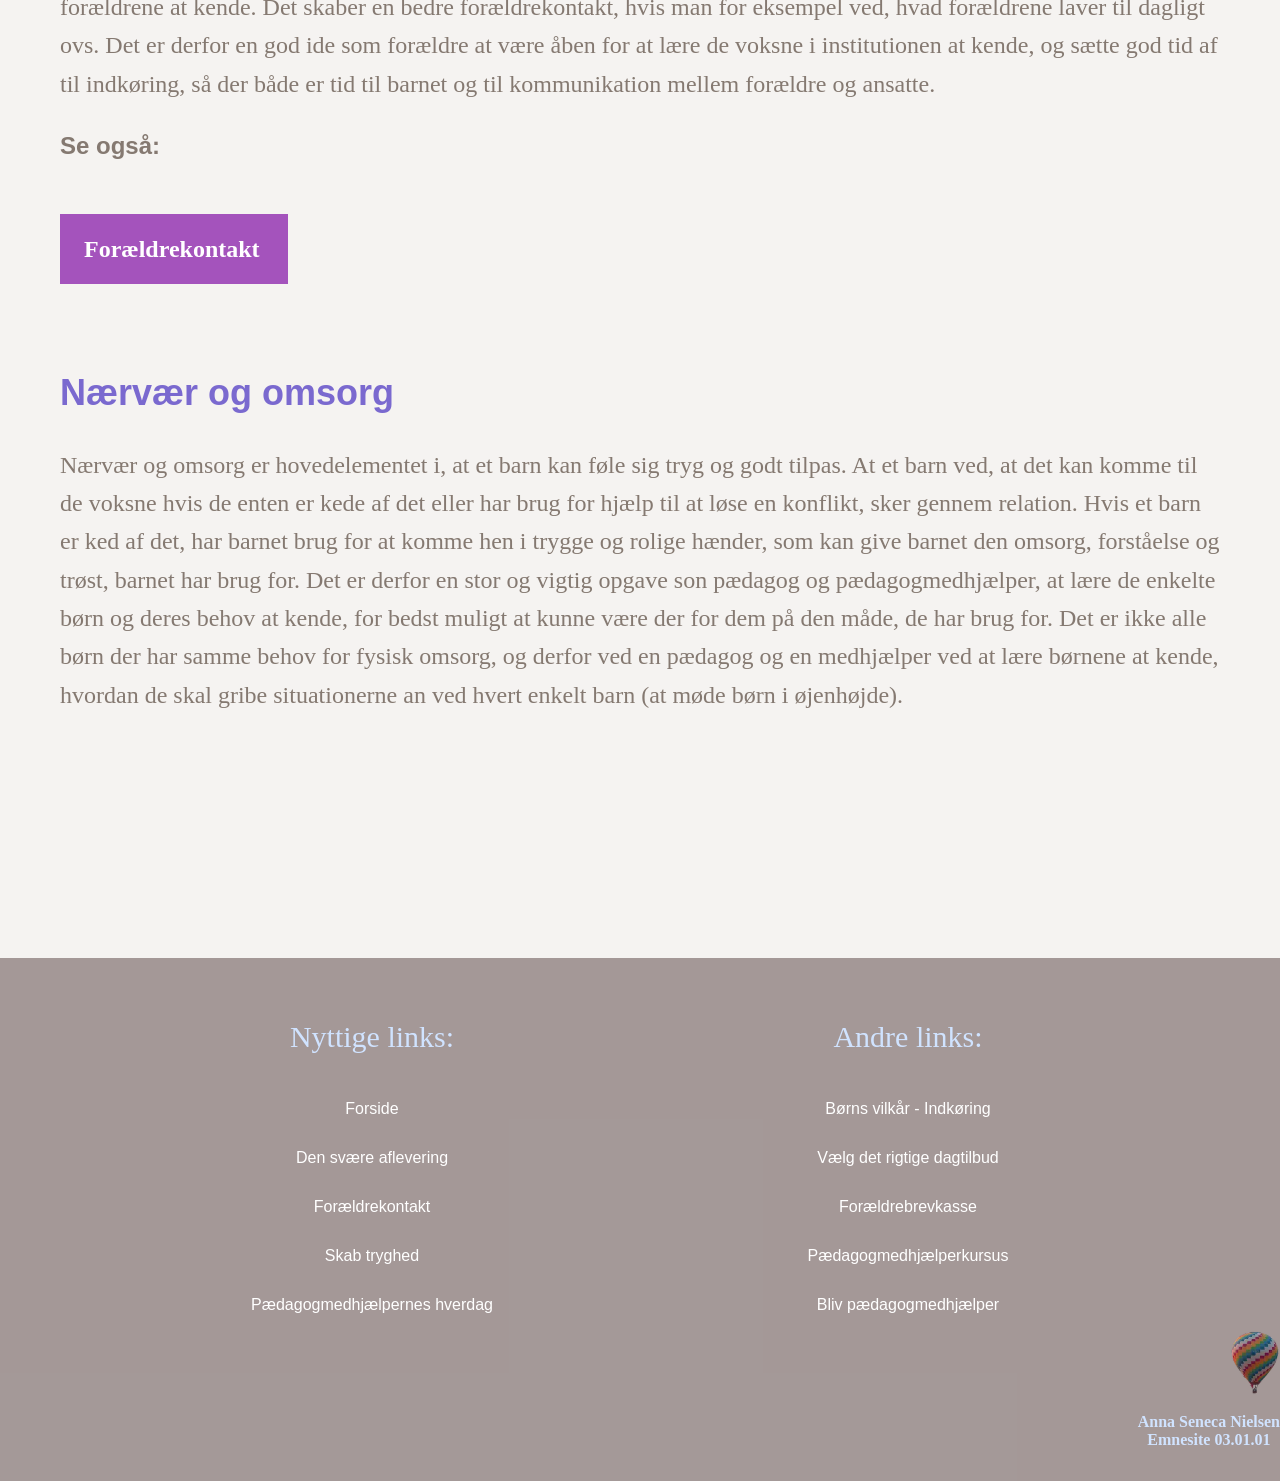
<file: tryghed.html>
<!doctype html>
<html lang="da">
  <head>
    <meta charset="UTF-8" />
    <meta name="viewport" content="width=device-width, initial-scale=1.0" />
    <meta name="description" content="En hjemmeside hvor du får gode råd til institutionsstart fra en erfaren pædagogmedhjælper" />
    <title>Skab tryghed</title>
    <link rel="stylesheet" href="generel.css" />
    <link rel="stylesheet" href="layout.css" />
    <link rel="shortcut icon" href="images/Billede1.webp" type="image/x-icon" />
    <meta name="robots" content="noindex" />
  </head>
  <body>
    <main>
      <img class="logo" src="images/logo_smal.webp" alt="luftballon" />
      <section class="container">
        <div class="container_img" style="background-image: url(images/tryghed_image.webp)">
          <nav>
            <div class="menu">
              <ul>
                <li><a href="index.html">Forside</a></li>
                <li><a href="pædagogmedhjælper.html">Pædagogmedhjælpernes hverdag</a></li>
                <li><a href="https://dk.indeed.com/q-p%C3%A6dagogmedhj%C3%A6lper-l-k%C3%B8benhavn-jobs.html">Bliv pædagogmedhjælper</a></li>
              </ul>
            </div>
          </nav>
          <h1>Tryghed</h1>
        </div>
      </section>
      <section class="tryghed_container">
        <h2 class="sc_to_tre">At være tryg i institutionen</h2>
        <p class="tryghed_p">
          Noget af det allervigtigste for en forælder til et barn i institution er, at man ved, at ens barn er tryg. Børn er i institution i mange timer hver dag, og det er derfor altafgørende, at man er sikker på, at ens barn har det godt. En ting
          er, at et barn er trygt derhjemme. Barnet har sin mor og far, de faste og sædvanlige rutiner og alle sine yndlingsting. Men hvordan finder et lille barn tryghed udenfor hjemmets velkendte rammer?
        </p>
        <p class="tryghed_p">Nogle af de vigtigste faktorer der spiller ind ved et barns tryghed i institutionen er:</p>
        <ul class="tryghed_ul">
          <li><a href="#Rutiner">Faste rutiner</a></li>
          <li><a href="#Tilknytningspersoner">Tilknytningsperson(er)</a></li>
          <li><a href="#Indkøring">Indkøring</a></li>
          <li><a href="#Nærvær">Nærvær og omsorg</a></li>
        </ul>
        <div class="tryghed_div">
          <div class="tryghed_p">
            <h3 id="Rutiner" class="sc_tre_tre">Faste rutiner</h3>
            <p class="tryghed_p">
              Et barn har brug for rutiner for at kunne fungere. Både hjemme, men også udenfor hjemmet. Små børn har ikke samme kompetence for kommunikation og forståelse som voksne mennesker har, og derfor er det vigtigt, at dagene nogenlunde
              fungerer ensartet, da børn finder tryghed i at vide, hvad der skal ske. I både vuggestue og børnehave, har man faste spisetider, faste sovetider og faste legetider. I legetiderne, er det forskelligt, om der er fri leg eller om
              personalet sætter en aktivitet i gang. Tiderne er fastsat efter børnenes behov, og kan godt skifte fra institution til institution. Der kan for eksempel være tidligere formiddagsmad i de institutioner der åbner tidligt om morgenen, da
              børnene typisk bliver hurtigere sultne end børn, der har en senere mødetid i deres institution. At der er faste rutiner gør det lettere for børnene at forberede sig på dagen, og gør, at de bedre kan føle tryghed.
            </p>
            <h3 id="Tilknytningspersoner" class="sc_tre_tre">Tilknytningsperson</h3>
            <p class="tryghed_p">
              Det er ikke ualmindeligt, at et barn knytter sig særligt til én ansat i institutionen. For et barn i vuggestuealderen, er det typisk den voksen, som kørte barnet ind i institutionen, eller en af de andre voksne som er fast på barnets
              stue, hvorimod børn i børnehavealderen typisk knytter sig til en voksen, de føler sig mest trygge og forstået af. Da de fleste børn i børnehavealderen er begyndt at få et godt sprog og sprogforståelse, kan et barn godt knytte sig mest
              til en voksen som er tilknyttet en anden stue end sin egen, hvis barnet føler sig mere tryg i den voksnes energi og væremåde. Særligt hos et barn som er helt ny i institutionen, kan det være en fordel for afleveringen om morgenen, at
              barnets tilknytningsperson er der til at tage imod barnet. Det kan være en stor omvæltning for et lille barn, at blive afleveret hos en anden voksen end sin mor og far, men har man haft en god og stabil indkøring, bliver et barn hurtigt
              tryg ved en voksen, som gør afleveringen mere problemfrit.
            </p>
            <p class="tryghed_p">
              En tilknytning til en voksen, kan også blive for meget i nogle tilfælde. Man kan komme ud for, at et barn ikke trives, leger og generelt ikke er sig selv, hvis barnets tryghedsvoksen eksempelvis går hjem. Ved disse situationer, gør de
              andre voksne hinanden opmærksomme på dette, og forsøger, at "aflede" barnets opmærksomhed ved at sætte en aktivitet i gang og få barnet på andre tanker. Er dette et gentagende problem, vil tilknytningspersonen forsøge at holde sig i
              baggrunden for en tid, og lade de andre voksne komme ind på barnet.
            </p>

            <h3 id="Indkøring" class="sc_tre_tre">Indkøring</h3>
            <p class="tryghed_p">
              Når et barn skal starte i institution, bliver barnet "indkørt". Det betyder, at man har en fast voksen fra den stue, hvorpå ens barn skal starte, som sørger for, at barnet får den bedst mulige start. Det er med den voksen man snakker om
              hvordan ens barn har det med forskellige ting, om barnet har allergier, faste rutiner, om barnet sover/ikke sover, og andet. Det er derfor den voksen, som barnet automatisk bliver hurtigst tryg ved. En indkøring tager ikke en bestemt
              tid, men man forsøger at følge barnets tempo. Det kan være det mest naturlige i verden at starte i institution for et barn, mens det kan være det mest fremmede og skræmmende for et andet barn. Derfor kan en indkøring tage alt fra et par
              dage til et par uger. Hvis man oplever, at en indkøring er svær for barnet, og barnet ikke kan finde ro i pædagogernes nærvær uden forældrene, kan en ting hjemmefra være en god ide. Om det er en bamse, et stykke legetøj eller en
              nusseklud, kan det ofte udfylde en del af det tomrum der bliver efterladt hos barnet, når forældrene går.
            </p>
            <p class="tryghed_p">
              Under indkøring betyder det meget for pædagogen (eller pædagogmedhjælperen) der kører barnet ind, også at lære forældrene at kende. Det skaber en bedre forældrekontakt, hvis man for eksempel ved, hvad forældrene laver til dagligt ovs.
              Det er derfor en god ide som forældre at være åben for at lære de voksne i institutionen at kende, og sætte god tid af til indkøring, så der både er tid til barnet og til kommunikation mellem forældre og ansatte.
            </p>
            <h3 class="se_også">Se også:</h3>
            <div class="cta_div">
              <a href="forælderkontakt.html" class="fem_cta"><strong>Forældrekontakt</strong></a>
            </div>
            <h3 id="Nærvær" class="sc_tre_tre">Nærvær og omsorg</h3>
            <p class="tryghed_p">
              Nærvær og omsorg er hovedelementet i, at et barn kan føle sig tryg og godt tilpas. At et barn ved, at det kan komme til de voksne hvis de enten er kede af det eller har brug for hjælp til at løse en konflikt, sker gennem relation. Hvis
              et barn er ked af det, har barnet brug for at komme hen i trygge og rolige hænder, som kan give barnet den omsorg, forståelse og trøst, barnet har brug for. Det er derfor en stor og vigtig opgave son pædagog og pædagogmedhjælper, at
              lære de enkelte børn og deres behov at kende, for bedst muligt at kunne være der for dem på den måde, de har brug for. Det er ikke alle børn der har samme behov for fysisk omsorg, og derfor ved en pædagog og en medhjælper ved at lære
              børnene at kende, hvordan de skal gribe situationerne an ved hvert enkelt barn (at møde børn i øjenhøjde).
            </p>
          </div>
        </div>
      </section>
    </main>
    <footer>
      <div class="logo_footer_div">
        <div class="footer_links">
          <p class="p_links">Nyttige links:</p>
          <div><a href="index.html">Forside</a></div>
          <div><a href="aflevering.html">Den svære aflevering</a></div>
          <div><a href="forælderkontakt.html">Forældrekontakt</a></div>
          <div><a href="tryghed.html">Skab tryghed</a></div>
          <div><a href="pædagogmedhjælper.html">Pædagogmedhjælpernes hverdag</a></div>
        </div>
        <div class="footer_links">
          <p class="p_links">Andre links:</p>
          <div><a href="https://bornsvilkar.dk/smaaboern/dagtilbud/indkoering/">Børns vilkår - Indkøring</a></div>
          <div><a href="https://fola.dk/guides/vuggestue-og-dagpleje/hvad-skal-jeg-kigge-efter-nar-jeg-vaelger-dagtilbud">Vælg det rigtige dagtilbud</a></div>
          <div><a href="https://www.netsundhedsplejerske.dk/brevkasse/index.php">Forældrebrevkasse</a></div>
          <div>
            <a
              href="https://itucation.dk/kurser-for-ledige/paedagogmedhjaelper/?utm_source=google&utm_medium=cpc&utm_campaign=22198616530&utm_term=171721066982&amd=Cj0KCQjwsdnNBhC4ARIsAA_3heh7SXgdCO02U4cxk0xUyYunU8Ar6lgS4rcYLYO26RX_yIyLgZVkd3caAvaSEALw_wcB&utm_term=bliv%20p%C3%A6dagogmedhj%C3%A6lper&utm_campaign=Search+%7C+Generic+%7C+Kurser+%7C+HR,+GDPR+%26+Projektledelse&utm_source=adwords&utm_medium=ppc&hsa_acc=6859508923&hsa_cam=22198616530&hsa_grp=171721066982&hsa_ad=731757419025&hsa_src=g&hsa_tgt=kwd-1431971396145&hsa_kw=bliv%20p%C3%A6dagogmedhj%C3%A6lper&hsa_mt=p&hsa_net=adwords&hsa_ver=3&gad_source=1&gad_campaignid=22198616530&gbraid=0AAAAADrqCxB5RFb46l1tZzZFyVe1VIVlp&gclid=Cj0KCQjwsdnNBhC4ARIsAA_3heh7SXgdCO02U4cxk0xUyYunU8Ar6lgS4rcYLYO26RX_yIyLgZVkd3caAvaSEALw_wcB"
              >Pædagogmedhjælperkursus</a
            >
            <div><a href="https://www.kk.dk/om-kommunen/job/vores-arbejdsplads/boern-og-unge/bliv-paedagogmedhjaelper">Bliv pædagogmedhjælper</a></div>
          </div>
        </div>
      </div>
      <div class="img_footer">
        <img class="logo_footer" src="images/logo_smal.webp" alt="" />
        <p>Anna Seneca Nielsen<br />Emnesite 03.01.01</p>
      </div>
    </footer>
  </body>
</html>
</file>
<file: generel.css>
body {
  background-color: rgba(146, 124, 109, 0.092);
}
nav ul {
  color: black;
}

h1 {
  color: rgb(255, 255, 255);
  font-size: x-large;
}
.forside_overskrift {
  font-size: 270%;
  font-family: "Gill Sans", "Gill Sans MT", Calibri, "Trebuchet MS", sans-serif;
  color: rgba(84, 79, 79, 0.665);
}
.tekst_img {
  font-family: "Gill Sans", "Gill Sans MT", Calibri, "Trebuchet MS", sans-serif;
}
.forside_to {
  color: rgba(84, 79, 79, 0.665);
  font-size: 270%;
  font-family: "Gill Sans", "Gill Sans MT", Calibri, "Trebuchet MS", sans-serif;
  margin-bottom: 0.1rem;
  margin-top: 0.1rem;
}
.sc_to {
  color: rgb(46, 160, 26);
  font-size: 240%;
  font-family: "Gill Sans", "Gill Sans MT", Calibri, "Trebuchet MS", sans-serif;
  margin-bottom: 0.1rem;
  margin-top: 0.1rem;
}
.sc_tre {
  color: rgb(46, 160, 26);
  font-size: 150%;
  font-family: "Gill Sans", "Gill Sans MT", Calibri, "Trebuchet MS", sans-serif;
  margin-bottom: 0.1rem;
  margin-top: 0.1rem;
}
.tekst_et {
  font-size: x-large;
  color: rgba(109, 95, 86, 0.826);
  font-family: "Gill Sans", "Gill Sans MT", Calibri, "Trebuchet MS", sans-serif;
  line-height: 1.6;
}
.tekst_to {
  font-size: x-large;
  color: rgba(109, 95, 86, 0.826);
  font-family: "Times New Roman", Times, serif;
  line-height: 1.6;
}
.tekst_fire {
  font-size: x-large;
  color: rgba(109, 95, 86, 0.826);
  font-family: "Times New Roman", Times, serif;
  line-height: 1.6;
}
.tekst_forældre_nederst {
  font-size: x-large;
  color: rgba(109, 95, 86, 0.826);
  font-family: "Gill Sans", "Gill Sans MT", Calibri, "Trebuchet MS", sans-serif;
  line-height: 1.6;
}
.div_sec p {
  font-family: "Times New Roman", Times, serif;
  font-size: x-large;
  line-height: 1.6;
}
.sc_to_to {
  color: rgb(187, 70, 132);
  font-size: 240%;
  font-family: "Gill Sans", "Gill Sans MT", Calibri, "Trebuchet MS", sans-serif;
  margin-bottom: 0.1rem;
  margin-top: 0.1rem;
}
.sc_to_tre {
  color: rgb(122, 105, 207);
  font-size: 240%;
  font-family: "Gill Sans", "Gill Sans MT", Calibri, "Trebuchet MS", sans-serif;
  margin-bottom: 0.1rem;
  margin-top: 0.1rem;
}

.sc_to_fire {
  color: rgb(202, 18, 27);
  font-size: 240%;
  font-family: "Gill Sans", "Gill Sans MT", Calibri, "Trebuchet MS", sans-serif;
  margin-bottom: 0.1rem;
  margin-top: 0.1rem;
}
.sc_tre_to {
  color: rgb(187, 70, 132);
  font-size: 150%;
  font-family: "Gill Sans", "Gill Sans MT", Calibri, "Trebuchet MS", sans-serif;
  margin-bottom: 0.1rem;
  margin-top: 0.1rem;
}
.sc_tre_tre {
  color: rgb(122, 105, 207);
  font-size: 150%;
  font-family: "Gill Sans", "Gill Sans MT", Calibri, "Trebuchet MS", sans-serif;
  margin-bottom: 0.1rem;
  margin-top: 0.1rem;
}
.sc_tre_fire {
  color: rgb(202, 18, 27);
  font-size: 150%;
  font-family: "Gill Sans", "Gill Sans MT", Calibri, "Trebuchet MS", sans-serif;
  margin-bottom: 0.1rem;
  margin-top: 0.1rem;
  line-height: 1.6;
}
.div_sec_to p {
  font-family: "Times New Roman", Times, serif;
  font-size: x-large;
  line-height: 1.6;
}
.tekst_fire {
  color: rgba(109, 95, 86, 0.826);
}
.vidste_du {
  font-size: x-large;
  color: rgb(187, 70, 132);
  font-family: "Gill Sans", "Gill Sans MT", Calibri, "Trebuchet MS", sans-serif;
}
.se_også {
  font-size: x-large;
  color: rgba(109, 95, 86, 0.826);
  font-family: "Gill Sans", "Gill Sans MT", Calibri, "Trebuchet MS", sans-serif;
}
.tryghed_p {
  font-size: x-large;
  color: rgba(109, 95, 86, 0.826);
  font-family: "Times New Roman", Times, serif;
  line-height: 1.6;
}
.tryghed_ul {
  font-size: x-large;
  color: rgba(83, 36, 110, 0.934);
  font-family: "Gill Sans", "Gill Sans MT", Calibri, "Trebuchet MS", sans-serif;
  list-style: none;
  line-height: 1.6;
}
.sc_container_div_to p {
  color: rgba(109, 95, 86, 0.826);
}
.tekst_forældre {
  font-size: x-large;
  color: rgba(109, 95, 86, 0.826);
  font-family: "Times New Roman", Times, serif;
  line-height: 1.6;
}
.tekst_forældre_nederst {
  font-size: x-large;
  color: rgba(109, 95, 86, 0.826);
  font-family: "Gill Sans", "Gill Sans MT", Calibri, "Trebuchet MS", sans-serif;
  line-height: 1.6;
}
</file>
<file: layout.css>
nav ul {
  list-style: none;
  display: grid;
  position: absolute;
  right: 5%;
  animation-delay: 4s;
  opacity: 0;
  transform: translateY(20px);
  animation: fadeUp 1s ease forwards;
}
.menu {
  display: flex;
  grid-template-columns: 1fr 1fr 1fr;
  box-sizing: border-box;
  object-fit: cover;
}
a {
  text-decoration: none;
  color: white;
}
.menu :hover {
  filter: brightness(0.9);
  transition: 0.3s;
  scale: 1.02;
}
.logo {
  width: 50px;
  position: fixed;
  animation-delay: 4s;
  opacity: 0;
  transform: translateY(90px);
  animation: fadeUp 2s ease forwards;
  z-index: 9999;
}
.container {
  display: flex;
  width: 100%;
  height: auto;
  margin: 0;
  margin-bottom: 4rem;
}
.container_img {
  display: flex;
  width: 100%;
  height: 96vh;
  position: relative;
  background-size: cover;
  background-repeat: no-repeat;
  background-position: center;
  flex-direction: column;
  margin: 0%;
  padding: 0%;
  font-size: x-large;
}
.container_img h1 {
  color: rgb(255, 255, 255);
  font-family: "Gill Sans", "Gill Sans MT", Calibri, "Trebuchet MS", sans-serif;
  font-size: 270%;
  align-self: center;
  justify-content: center;
  animation-delay: 3s;
  opacity: 0;
  transform: translateY(20px);
  animation: fadeUp 1s ease forwards;
  margin-top: 16rem;
  margin-bottom: 0.1rem;
}
.container_img h2 {
  color: rgb(255, 255, 255);
  font-family: "Gill Sans", "Gill Sans MT", Calibri, "Trebuchet MS", sans-serif;
  font-size: xx-large;
  align-self: center;
  animation-delay: 1s;
  opacity: 0;
  transform: translateY(20px);
  animation: fadeUp 1.4s ease forwards;
}
.container_img p {
  color: white;
  font-family: "Gill Sans", "Gill Sans MT", Calibri, "Trebuchet MS", sans-serif;
  font-style: italic;
  animation-delay: 1s;
  opacity: 0;
  align-self: center;
  transform: translateY(20px);
  animation: fadeUp 1.4s ease forwards;
  margin-bottom: 0.1rem;
}
.jos_et {
  color: rgb(255, 255, 255);
  font-family: "Gill Sans", "Gill Sans MT", Calibri, "Trebuchet MS", sans-serif;
  font-size: 270%;
  align-self: center;
  justify-content: center;
  animation-delay: 3s;
  opacity: 0;
  transform: translateY(20px);
  animation: fadeUp 1s ease forwards;
  margin-top: 16rem;
  margin-bottom: 0.1rem;
}
.jos_to {
  color: rgb(255, 255, 255);
  font-family: "Gill Sans", "Gill Sans MT", Calibri, "Trebuchet MS", sans-serif;
  font-size: xx-large;
  align-self: center;
  animation-delay: 1s;
  opacity: 0;
  transform: translateY(20px);
  animation: fadeUp 1.4s ease forwards;
}
.forside_overskrift {
  text-align: center;
  margin: 80px;
}
.forside_img_sec {
  flex-wrap: wrap;
  display: flex;
  grid-template-columns: repeat(2, 1fr 1fr);
  gap: 40px;
  justify-content: center;
  margin: 2rem;
}
.forside_img {
  display: grid;
  width: 450px;
  height: 400px;
  object-fit: cover;
}
.forside_img_div :hover {
  filter: brightness(0.9);
  transition: 0.3s;
  scale: 1.05;
  overflow: hidden;
}
.forside_img_div {
  position: relative;
  display: inline-block;
  color: white;
}
.tekst_img {
  position: absolute;
  top: 80%;
  left: 50%;
  transform: translate(-50%, -50%);
  font-size: 40px;
  padding: 0px;
  text-align: center;
}
.forside_to {
  display: flex;
  margin-top: 0.1rem;
  justify-content: center;
  width: 100%;
}
.tekst_et_div {
  /* display: flexbox; */
  justify-content: center;
  margin: 3rem;
}
.sc_container {
  object-fit: cover;
  text-align: left;
  padding: 100px;
  padding-top: 20px;
}
.sc_container p {
  width: 100%;
}
.sc_to {
  display: flex;
  margin-top: 0.1rem;
  justify-content: center;
}
.sc_tre {
  margin-top: 5rem;
}
.div_sec {
  grid-template-columns: 1fr 1fr;
  object-fit: cover;
  gap: 150px;
  display: grid;
}
.forældre_div {
  display: flex;
  flex-direction: column;
  gap: 30px;
  justify-content: center;
}
.img_sec {
  width: 490px;
  height: 350px;
  object-fit: cover;
  border-radius: 0px;
  display: flex;
  flex-direction: column;
  column-gap: 2px;
  gap: 30px;
}
.sc_container_to {
  object-fit: cover;
  text-align: left;
  padding: 100px;
  padding-top: 20px;
}
.sc_container_to h4 {
  color: rgb(187, 70, 132);
}
.billede {
  display: grid;
  grid-template-columns: 1fr 1fr;
}
.billede h4 {
  color: rgb(187, 70, 132);
}
.billede p {
  font-size: 140%;
  text-align: center;
  font-family: "Gill Sans", "Gill Sans MT", Calibri, "Trebuchet MS", sans-serif;
  color: rgba(109, 95, 86, 0.826);
}
.billedediv_tekst {
  border: 5px;
  background-color: rgba(255, 77, 199, 0.019);
  border-color: rgb(255, 127, 208);
  border-style: solid;
  width: 100%;
  height: auto;
  text-align: center;
}
.img_sec_to {
  width: 67%;
}
.kram {
  height: auto;
  width: 50%;
  border-radius: 0px;
}
.kram_div {
  display: flex;
  justify-content: center;
  object-fit: cover;
  gap: 30px;
  padding: 2rem;
}
.cta {
  display: flex;
  padding: 16px 24px;
  background-color: rgba(46, 160, 26, 0.836);
  color: white;
  text-decoration: none;
  border-radius: 0px;
  border: none;
  font-size: x-large;
}
.cta_div {
  display: grid;
  grid-template-columns: 1fr 1fr;
  column-gap: 0px;
  border-radius: 12px;
  border: none;
  text-align: center;
  margin-top: 3rem;
  margin-bottom: 0.1rem;
  object-fit: contain;
  gap: 20px;
  width: 550px;
}
.cta_div :hover {
  transition: 0.1s;
  scale: 1.03;
  color: rgb(255, 255, 255);
}

.cta_to {
  display: flex;
  padding: 16px 24px;
  background-color: rgba(46, 160, 26, 0.836);
  color: white;
  text-decoration: none;
  border-radius: 0px;
  border: none;
  font-size: x-large;
}
main {
  margin-bottom: 10rem;
}
footer {
  margin-top: 0rem;
  margin-bottom: 1rem;
  background-color: #7e6f6fae;
  height: 100%;
  text-align: left;
  object-fit: cover;
  padding: 0;
  font-family: Verdana, Geneva, Tahoma, sans-serif;
}
.dato {
  font-size: 18px;
  text-align: left;
}
footer p {
  font-family: Cambria, Cochin, Georgia, Times, "Times New Roman", serif;
  text-align: center;
}
.footer_links {
  font-size: 19px;
  padding: 0%;
}
.footer_links div {
  text-align: justify;
  line-height: 3rem;
  text-align: center;
}
.p_links {
  font-size: 30px;
  color: rgb(208, 227, 255);
}
.footer_links a {
  color: rgb(255, 255, 255);
  font-size: 16px;
}
.footer_links a:hover {
  transition: 0.1s;
  scale: 1.03;
  color: rgb(208, 227, 255);
}

.logo_footer {
  width: 50px;
  justify-items: end;
}
.logo_footer_div {
  display: grid;
  grid-template-columns: 1fr 1fr;
  gap: 3rem;
  padding-bottom: 0rem;
  padding-left: 8rem;
  padding-right: 8rem;
  padding-top: 2rem;
}
.img_footer {
  display: flex;
  align-items: flex-end;
  flex-direction: column;
  justify-content: flex-end;
  margin-top: 0rem;
}
.img_footer p {
  color: rgb(208, 227, 255);
  font-weight: 700;
}
.sc_to_to {
  display: flex;
  margin-top: 0.1rem;
  justify-content: center;
}
.sc_to_tre {
  display: flex;
  margin-top: 0.1rem;
  justify-content: center;
}
.sc_to_fire {
  display: flex;
  margin-top: 0.1rem;
  justify-content: center;
}
.sc_tre_to {
  margin-top: 5rem;
}
.sc_tre_tre {
  margin-top: 5rem;
}
.sc_tre_fire {
  margin-top: 4rem;
}
.div_sec_to {
  display: grid;
  grid-template-columns: 1fr;
  position: relative;
}

.tryghed_container {
  padding: 60px;
  padding-top: 0.1rem;
}
.tryghed_container h4 {
  color: rgba(83, 36, 110, 0.934);
}
.tryghed_ul {
  display: grid;
  padding: 1rem;
  border: 1px;
  border-style: solid;
  border-color: blueviolet;
  width: 220px;
  list-style: none;
}
.tryghed_ul a {
  color: rgba(114, 56, 148, 0.934);
}
.tryghed_ul :hover {
  filter: brightness(0.4);
  transition: 0.4s;
  scale: 1.08;
}
.sc_container_side_fire {
  object-fit: cover;
  text-align: left;
  padding: 80px;
  padding-top: 20px;
}
.sc_container_side_fire h4 {
  color: rgb(202, 18, 27);
}

.to_cta {
  display: flex;
  padding: 16px 24px;
  background-color: rgba(154, 63, 182, 0.887);
  color: white;
  text-decoration: none;
  border-radius: 12px;
  border: none; /* ingen ring */
  font-size: xx-large;
}
.to_cta_to {
  display: flex;
  padding: 16px 24px;
  background-color: rgba(121, 50, 15, 0.887);
  color: white;
  text-decoration: none;
  border-radius: 12px;
  border: none; /* ingen ring */
  font-size: xx-large;
}
.tre_cta {
  display: flex;
  padding: 16px 24px;
  background-color: rgb(187, 70, 132);
  color: white;
  text-decoration: none;
  border-radius: 0px;
  border: none; /* ingen ring */
  font-size: x-large;
  width: 250px;
}
.tre_cta_to {
  display: flex;
  padding: 16px 24px;
  background-color: rgba(121, 50, 15, 0.887);
  color: white;
  text-decoration: none;
  border-radius: 12px;
  border: none; /* ingen ring */
  font-size: x-large;
}
.fire_cta_to {
  display: flex;
  padding: 16px 24px;
  background-color: rgba(172, 23, 23, 0.887);
  color: white;
  text-decoration: none;
  border-radius: 0px;
  border: none; /* ingen ring */
  font-size: x-large;
  width: 187px;
}
.fire_cta {
  display: flex;
  padding: 16px 24px;
  background-color: rgba(172, 23, 23, 0.887);
  color: white;
  text-decoration: none;
  border-radius: 0px;
  border: none; /* ingen ring */
  font-size: large;
}
.fem_cta {
  display: flex;
  padding: 16px 24px;
  background-color: rgba(154, 63, 182, 0.887);
  color: white;
  text-decoration: none;
  border-radius: 0px;
  border: none; /* ingen ring */
  font-size: x-large;
  width: 180px;
}
.se_også {
  text-align: left;
}
@media (max-width: 768px) {
  .tekst_et {
    width: 100%;
    padding: 0;
    text-align: justify;
  }
  .tekst_forældre {
    width: 90%;
    padding: 0;
    text-align: center;
  }
  .tekst_forældre_nederst {
    width: 90%;
    padding: 0;
    text-align: justify;
  }
  .tekst_to {
    margin-right: 4rem;
    padding: 0;
  }
  .sc_to {
    text-align: left;
  }
  .forældrekontakt_div p {
    width: 90%;
    text-align: justify;
  }
  .forældrekontakt_div {
    padding: 0;
  }
  .sc_container {
    padding: 2rem;
    margin: 1rem;
  }
  .container_img {
    max-width: 100%;
  }
  .container_img p {
    font-size: 120%;
  }
  .se_også {
    text-align: left;
  }
  .img_sec {
    width: 90%;
  }

  .div_sec {
    grid-template-columns: 1fr;
    object-fit: cover;
    display: grid;
    padding: 0%;
    text-align: center;
  }
  .div_sec p {
    justify-items: center;
  }
  .kram_div {
    display: grid;
    justify-content: center;
    object-fit: cover;
    gap: 30px;
    padding: 3rem;
    max-width: 200%;
  }
  .kram_div img {
    width: 90%;
    display: none;
  }
  .billede img {
    display: grid;
    height: auto;
    width: 100%;
    object-fit: cover;
    margin-top: 4rem;
  }
  .img_sec_to {
    width: 100%;
    margin-bottom: 2rem;
  }
  .billedediv_tekst {
    width: 100%;
  }
  .billede {
    display: grid;
    grid-template-columns: 1fr;
  }
  .jos_et {
    font-size: 230%;
  }
  .jos_to {
    font-size: 150%;
  }
}

@keyframes fadeUp {
  to {
    opacity: 1;
    transform: translateY(0);
  }
}
body {
  display: grid;
  padding: 0%;
  margin: 0%;
  animation-delay: 1s;
}
</file>
